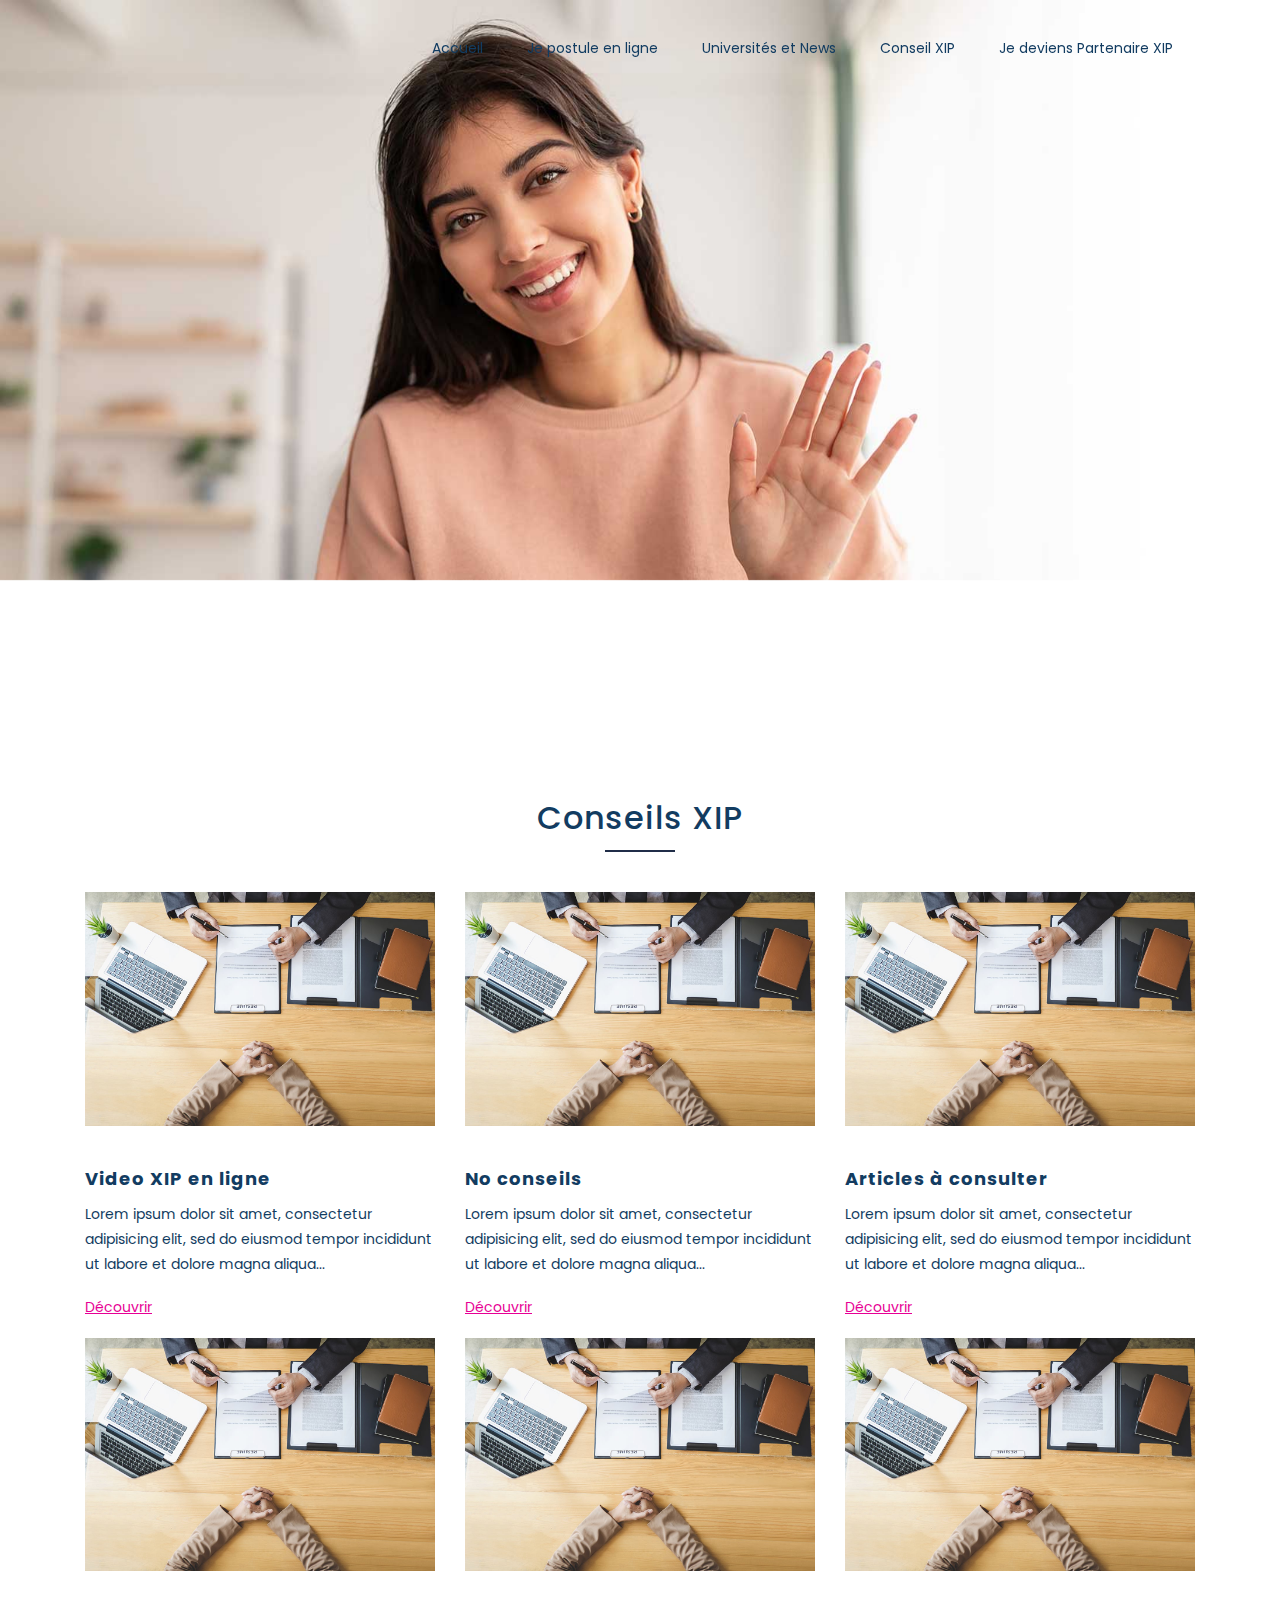
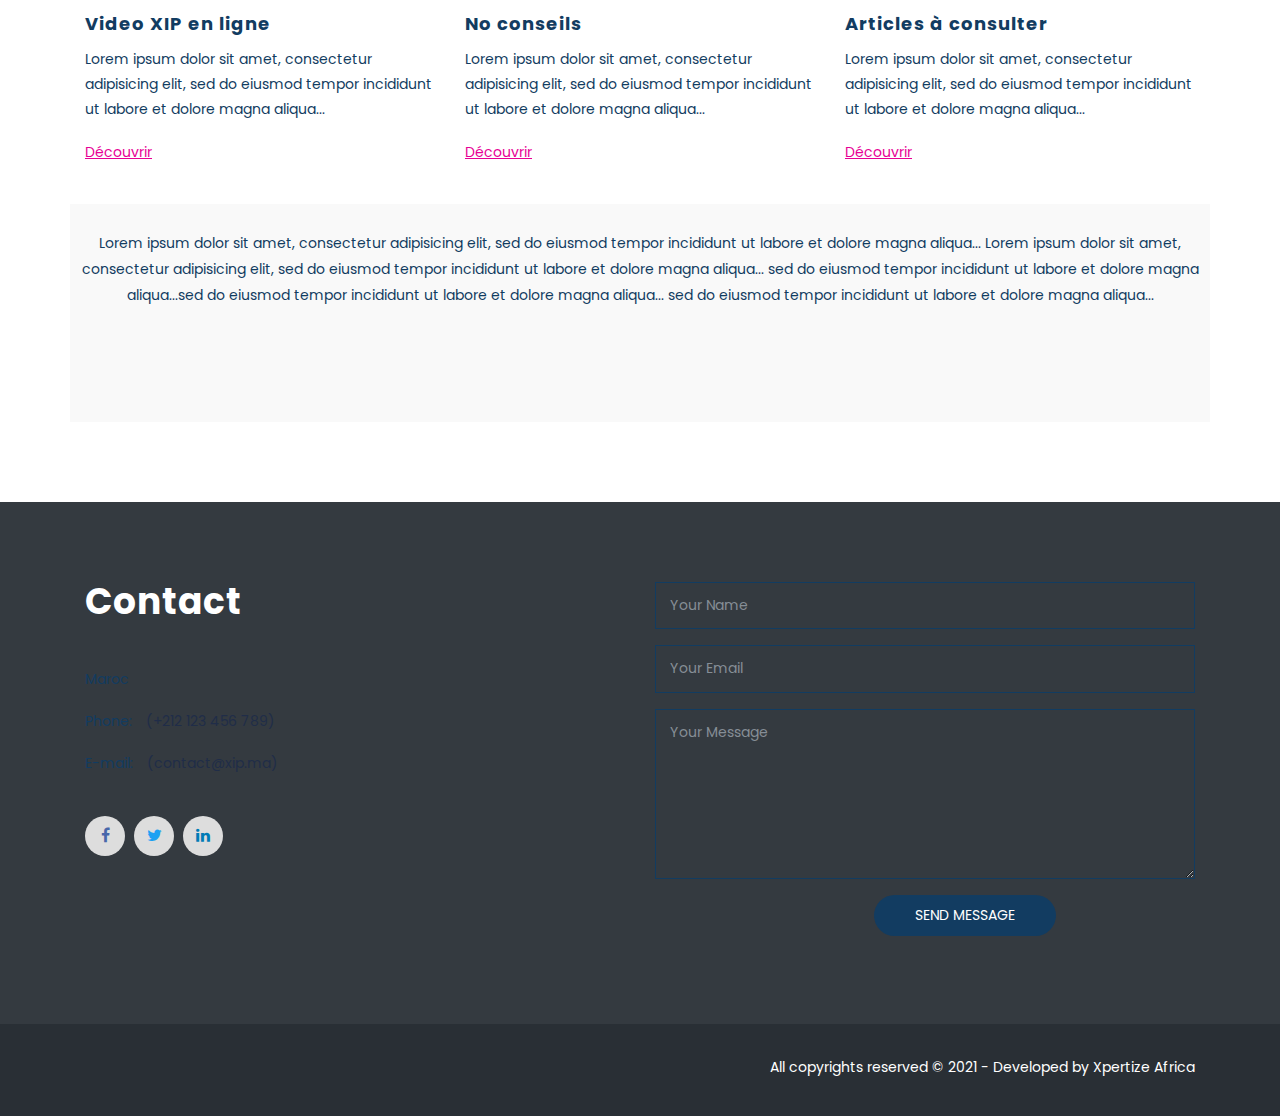
<file: conseil.html>
<!DOCTYPE html>
<html lang="en">
  <head>
    <!-- Required meta tags -->
    <meta charset="utf-8">
    <meta name="viewport" content="width=device-width, initial-scale=1, shrink-to-fit=no">
    <meta name="keywords" content="Bootstrap, Parallax, Template, Registration, Landing">
    <meta name="viewport" content="width=device-width, initial-scale=1, maximum-scale=1">
    <meta name="author" content="Grayrids">
    <title>XPI.ma</title>

    <!-- Bootstrap CSS -->
    <link rel="stylesheet" href="css/bootstrap.min.css">
    <link rel="stylesheet" href="css/font-awesome.min.css">
    <link rel="stylesheet" href="css/line-icons.css">
    <link rel="stylesheet" href="css/owl.carousel.css">
    <link rel="stylesheet" href="css/owl.theme.css">
    <link rel="stylesheet" href="css/nivo-lightbox.css">
    <link rel="stylesheet" href="css/magnific-popup.css">
    <link rel="stylesheet" href="css/slicknav.css">
    <link rel="stylesheet" href="css/animate.css">
    <link rel="stylesheet" href="css/main.css">    
    <link rel="stylesheet" href="css/responsive.css">
	



	  
	  
	  
	 <script src="https://cdn.jsdelivr.net/npm/bootstrap@5.1.0/dist/js/bootstrap.bundle.min.js"></script> 
	  
  <script src="https://ajax.googleapis.com/ajax/libs/jquery/3.5.1/jquery.min.js"></script>
  <script src="https://maxcdn.bootstrapcdn.com/bootstrap/3.4.1/js/bootstrap.min.js"></script>
	
<style>	

	.carousel-item {
  height: 100vh;
  min-height: 350px;
  background: no-repeat center center scroll;
  -webkit-background-size: cover;
  -moz-background-size: cover;
  -o-background-size: cover;
  background-size: cover;
  max-height: 768px;
  min-width: auto;
}

</style>		

  </head>
  <body>
  
  

    <!-- Header Section Start -->

  <header id="hero-area">  
      <!-- Main Carousel Section -->
      <div id="carousel-area">
	  
	  
	        <!-- Navigation Bar (Dont forget to modify the # later !!!) -->
      <nav class="navbar navbar-expand-lg fixed-top scrolling-navbar indigo">
        <div class="container">
          <!-- Brand and toggle get grouped for better mobile display -->
          <div class="navbar-header">
      <!--      <a href="index.html" class="navbar-brand"><img class="img-fulid" src="img/logo.png" alt=""></a> -->   <!-- This part is for the Logo (Add it later) -->
            <button class="navbar-toggler" type="button" data-toggle="collapse" data-target="#main-navbar" aria-controls="main-navbar" aria-expanded="false" aria-label="Toggle navigation">
              <i class="lnr lnr-menu"></i>
            </button>
          </div>
     <div class="collapse navbar-collapse" id="main-navbar">
            <ul class="navbar-nav mr-auto w-100 justify-content-end">
              <li class="nav-item">
                <a class="nav-link page-scroll" href="index.html">Accueil</a>
              </li>
              <li class="nav-item">
                <a class="nav-link page-scroll" href="jobs.html">Je postule en ligne</a>
              </li>
              <li class="nav-item">
                <a class="nav-link page-scroll" href="">Universités et News</a>
              </li>
              <li class="nav-item">
                <a class="nav-link page-scroll" href="conseil.html">Conseil XIP</a>
              </li>
              <li class="nav-item">
                <a class="nav-link page-scroll" href="entreprise.html">Je deviens Partenaire XIP</a>
              </li>
           
            </ul>
          </div>
        </div>
		
		
		

        <!-- Navigation pour le mobile (Tested only for my S51) -->
        <ul class="mobile-menu">
           <li>
              <a class="page-scroll" href="index.html">Accueil</a>
            </li>
            <li>
              <a class="page-scroll" href="jobs.html">Je postule en ligne</a>
            </li>
            <li>
              <a class="page-scroll" href="#features">Universités et News</a>
            </li>
            <li>
              <a class="page-scroll" href="conseil.html">Conseil XIP</a>
            </li>
            <li>
              <a class="page-scroll" href="entreprise.html">Je deviens Partenaire XIP</a>
            </li>
        </ul>
        <!-- Mobile Menu End -->

      </nav>	  
	  
	  
        <div id="carousel-slider" class="carousel slide carousel-fade" data-ride="carousel">
          <ol class="carousel-indicators">
            <li data-target="#carousel-slider" data-slide-to="0" class="active"></li>
            <li data-target="#carousel-slider" data-slide-to="1"></li>
            <li data-target="#carousel-slider" data-slide-to="2"></li>
          </ol>
          <div class="carousel-inner" role="listbox">
            <div class="carousel-item active">
              <img src="img/steps/slider-conseil.jpg" alt="">
              <div class="carousel-caption text-center">             
              </div>
            </div>
         
          
          </div>
        
      
        </div>
      </div>  

    </header>



    <!-- Header Section End --> 
   

    <!-- Conseils Section -->
    <section id="blog" class="section">
      <!-- Container Starts -->
      <div class="container">
        <div class="section-header">          
          <h2 class="section-title">Conseils XIP</h2>
          <hr class="lines">
        </div>
		
		
		
        <div class="row">
          <div class="col-lg-4 col-md-4 col-sm-6 col-xs-12 blog-item">
            <!-- Blog Item Starts -->
            <div class="blog-item-wrapper">
              <div class="blog-item-img">
                <a href="single-post.html">
                  <img src="img/blog/img1.jpeg" alt="">
                </a>                
              </div>
              <div class="blog-item-text"> 
                <div class="meta-tags">
              
                </div>
                <h3>
                  <a href="single-post.html">Video XIP en ligne</a>
                </h3>
                <p>
                Lorem ipsum dolor sit amet, consectetur adipisicing elit, sed do eiusmod tempor incididunt ut labore et dolore magna aliqua... 
                </p>
                <a href="single-post.html" style="text-decoration: underline;" class="btn-rm">Découvrir</a>
              </div>
            </div>
            <!-- Blog Item Wrapper Ends-->
          </div>

          <div class="col-lg-4 col-md-4 col-sm-6 col-xs-12 blog-item">
            <!-- Blog Item Starts -->
            <div class="blog-item-wrapper">
              <div class="blog-item-img">
                <a href="single-post.html">
                  <img src="img/blog/img1.jpeg" alt="">
                </a>                
              </div>
              <div class="blog-item-text"> 
                <div class="meta-tags">
                 
                </div>
                <h3>
                  <a href="single-post.html">No conseils</a>
                </h3>
                <p>
                Lorem ipsum dolor sit amet, consectetur adipisicing elit, sed do eiusmod tempor incididunt ut labore et dolore magna aliqua... 
                </p>
                <a href="single-post.html" style="text-decoration: underline;" class="btn-rm">Découvrir</a>
              </div>
            </div>
            <!-- Blog Item Wrapper Ends-->
          </div>

          <div class="col-lg-4 col-md-4 col-sm-6 col-xs-12 blog-item">
            <!-- Blog Item Starts -->
            <div class="blog-item-wrapper">
              <div class="blog-item-img">
                <a href="single-post.html">
                  <img src="img/blog/img1.jpeg" alt="">
                </a>                
              </div>
              <div class="blog-item-text"> 
                <div class="meta-tags">
                  
                </div> 
                <h3>
                  <a href="single-post.html">Articles à consulter</a>
                </h3>
                <p>
                 Lorem ipsum dolor sit amet, consectetur adipisicing elit, sed do eiusmod tempor incididunt ut labore et dolore magna aliqua... 
                </p>
                <a href="single-post.html" style="text-decoration: underline;" class="btn-rm">Découvrir</a>
              </div>
            </div>
            <!-- Blog Item Wrapper Ends-->
          </div>
        </div>
		
		   <div class="row">
          <div class="col-lg-4 col-md-4 col-sm-6 col-xs-12 blog-item">
            <!-- Blog Item Starts -->
            <div class="blog-item-wrapper">
              <div class="blog-item-img">
                <a href="single-post.html">
                  <img src="img/blog/img1.jpeg" alt="">
                </a>                
              </div>
              <div class="blog-item-text"> 
                <div class="meta-tags">
              
                </div>
                <h3>
                  <a href="single-post.html">Video XIP en ligne</a>
                </h3>
                <p>
                Lorem ipsum dolor sit amet, consectetur adipisicing elit, sed do eiusmod tempor incididunt ut labore et dolore magna aliqua... 
                </p>
                <a href="single-post.html" style="text-decoration: underline;" class="btn-rm">Découvrir</a>
              </div>
            </div>
            <!-- Blog Item Wrapper Ends-->
          </div>

          <div class="col-lg-4 col-md-4 col-sm-6 col-xs-12 blog-item">
            <!-- Blog Item Starts -->
            <div class="blog-item-wrapper">
              <div class="blog-item-img">
                <a href="single-post.html">
                  <img src="img/blog/img1.jpeg" alt="">
                </a>                
              </div>
              <div class="blog-item-text"> 
                <div class="meta-tags">
                 
                </div>
                <h3>
                  <a href="single-post.html">No conseils</a>
                </h3>
                <p>
                Lorem ipsum dolor sit amet, consectetur adipisicing elit, sed do eiusmod tempor incididunt ut labore et dolore magna aliqua... 
                </p>
                <a href="single-post.html" style="text-decoration: underline;" class="btn-rm">Découvrir</a>
              </div>
            </div>
            <!-- Blog Item Wrapper Ends-->
          </div>

          <div class="col-lg-4 col-md-4 col-sm-6 col-xs-12 blog-item">
            <!-- Blog Item Starts -->
            <div class="blog-item-wrapper">
              <div class="blog-item-img">
                <a href="single-post.html">
                  <img src="img/blog/img1.jpeg" alt="">
                </a>                
              </div>
              <div class="blog-item-text"> 
                <div class="meta-tags">
                  
                </div> 
                <h3>
                  <a href="single-post.html">Articles à consulter</a>
                </h3>
                <p>
                 Lorem ipsum dolor sit amet, consectetur adipisicing elit, sed do eiusmod tempor incididunt ut labore et dolore magna aliqua... 
                </p>
                <a href="single-post.html" style="text-decoration: underline;" class="btn-rm">Découvrir</a>
              </div>
            </div>
            <!-- Blog Item Wrapper Ends-->
          </div>
        </div>
		
		<br>
		
		<div style="background-color: #f9f9f9;" class="row">
	
		
		<p style="text-align: center;" class="img-responsive center-block d-block mx-auto"><br>Lorem ipsum dolor sit amet, consectetur adipisicing elit, sed do eiusmod tempor incididunt ut labore et dolore magna aliqua... Lorem ipsum dolor sit amet, consectetur adipisicing elit,
		sed do eiusmod tempor incididunt ut labore et dolore magna aliqua... sed do eiusmod tempor incididunt ut labore et dolore magna aliqua...sed do eiusmod tempor incididunt ut labore et dolore magna aliqua...
		sed do eiusmod tempor incididunt ut labore et dolore magna aliqua... </p> <br>
		
		 </div>
		 
		 <div style="justify-content: center;background-color: #f9f9f9;" class="row">
		
		   <a style="background-color: #e70095 !important;" href="#" class="btn btn-lg btn-border1 wow fadeInRight" data-wow-delay="1.2s">Rejoignez-nous</a><br>
		   <br>

		 </div>	
		 
		 <div style="justify-content: center;background-color: #f9f9f9;" class="row">
		
		 <br>

		 </div>	
	
			
      </div>
    </section>
	
    <!-- Conseil Section End -->

    <!-- Contact Section Start -->
    <section id="contact" class="section" data-stellar-background-ratio="-0.2">      
      <div class="contact-form">
        <div class="container">
          <div class="row">     
            <div class="col-lg-6 col-sm-6 col-xs-12">
              <div class="contact-us">
                <h3>Contact</h3>
                <div class="contact-address">
                  <p>Maroc </p>
                  <p class="phone">Phone: <span>(+212 123 456 789)</span></p>
                  <p class="email">E-mail: <span>(contact@xip.ma)</span></p>
                </div>
                <div class="social-icons">
                  <ul>
                    <li class="facebook"><a href="#"><i class="fa fa-facebook"></i></a></li>
                    <li class="twitter"><a href="#"><i class="fa fa-twitter"></i></a></li>
                    <li class="linkedin"><a href="#"><i class="fa fa-linkedin"></i></a></li>
               
                  </ul>
                </div>
              </div>
            </div>     
            <div class="col-lg-6 col-sm-6 col-xs-12">
              <div class="contact-block">
                <form id="contactForm">
                  <div class="row">
                    <div class="col-md-12">
                      <div class="form-group">
                        <input type="text" class="form-control" id="name" name="name" placeholder="Your Name" required data-error="Please enter your name">
                        <div class="help-block with-errors"></div>
                      </div>                                 
                    </div>
                    <div class="col-md-12">
                      <div class="form-group">
                        <input type="text" placeholder="Your Email" id="email" class="form-control" name="name" required data-error="Please enter your email">
                        <div class="help-block with-errors"></div>
                      </div> 
                    </div>
                    <div class="col-md-12">
                      <div class="form-group"> 
                        <textarea class="form-control" id="message" placeholder="Your Message" rows="8" data-error="Write your message" required></textarea>
                        <div class="help-block with-errors"></div>
                      </div>
                      <div class="submit-button text-center">
                        <button class="btn btn-common" id="submit" type="submit">Send Message</button>
                        <div id="msgSubmit" class="h3 text-center hidden"></div> 
                        <div class="clearfix"></div> 
                      </div>
                    </div>
                  </div>            
                </form>
              </div>
            </div>
          </div>
        </div>
      </div>           
    </section>
    <!-- Contact Section End -->

    <!-- Footer Section Start -->
    <footer>          
      <div class="container">
        <div class="row">
          <!-- Footer Links -->
          <div class="col-lg-6 col-sm-6 col-xs-12">
  
          </div>
          <div class="col-lg-6 col-sm-6 col-xs-12">
            <div class="copyright">
              <p>All copyrights reserved &copy; 2021 - Developed by <a rel="nofollow" href="https://xpertize.africa">Xpertize Africa</a></p>
            </div>
          </div>  
        </div>
      </div>
    </footer>
    <!-- Footer Section End --> 

    <!-- Go To Top Link -->
    <a href="#" class="back-to-top">
      <i class="lnr lnr-arrow-up"></i>
    </a>
    
    <div id="loader">
      <div class="spinner">
        <div class="double-bounce1"></div>
        <div class="double-bounce2"></div>
      </div>
    </div>     

    <!-- jQuery first, then Tether, then Bootstrap JS. -->
    <script src="js/jquery-min.js"></script>
    <script src="js/popper.min.js"></script>
    <script src="js/bootstrap.min.js"></script>
    <script src="js/jquery.mixitup.js"></script>
    <script src="js/nivo-lightbox.js"></script>
    <script src="js/owl.carousel.js"></script>    
    <script src="js/jquery.stellar.min.js"></script>    
    <script src="js/jquery.nav.js"></script>    
    <script src="js/scrolling-nav.js"></script>    
    <script src="js/jquery.easing.min.js"></script>    
    <script src="js/smoothscroll.js"></script>    
    <script src="js/jquery.slicknav.js"></script>     
    <script src="js/wow.js"></script>   
    <script src="js/jquery.vide.js"></script>
    <script src="js/jquery.counterup.min.js"></script>    
    <script src="js/jquery.magnific-popup.min.js"></script>    
    <script src="js/waypoints.min.js"></script>    
    <script src="js/form-validator.min.js"></script>
    <script src="js/contact-form-script.js"></script>   
    <script src="js/main.js"></script>

  </body>
</html>
</file>
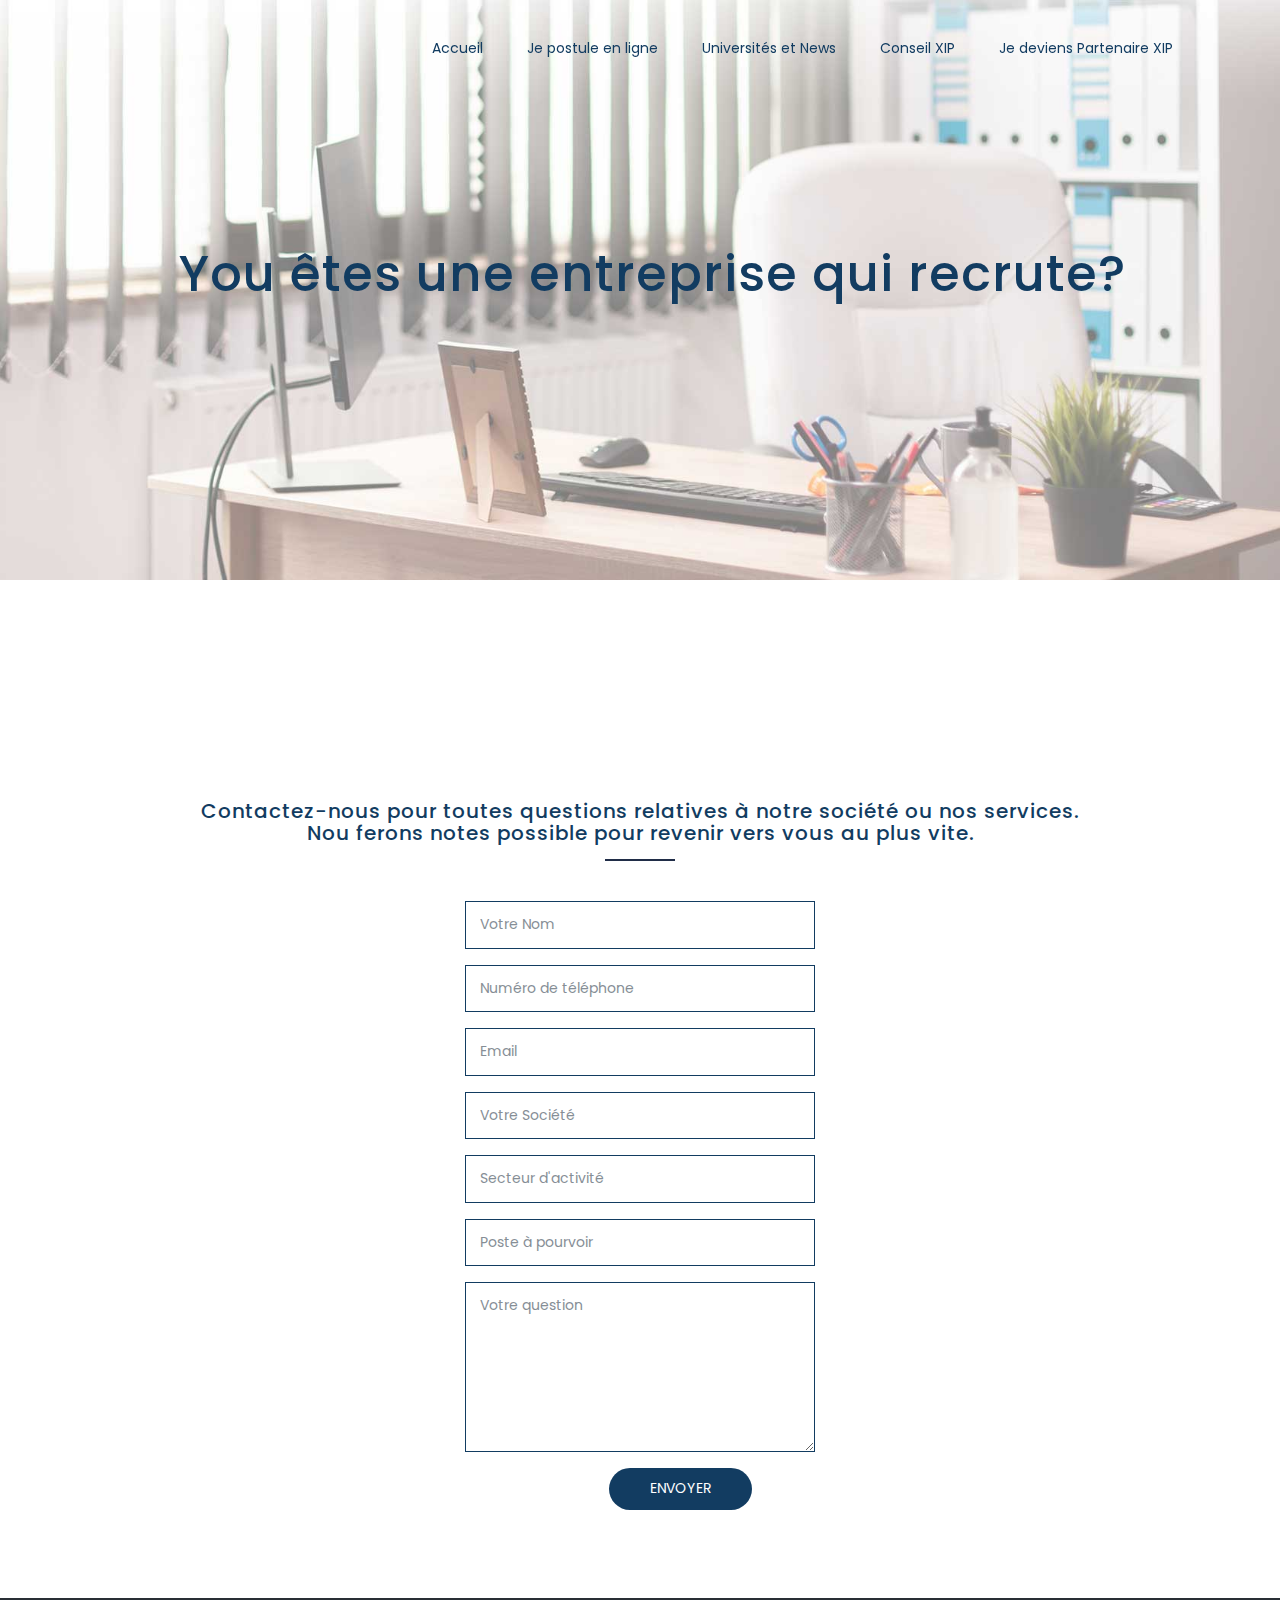
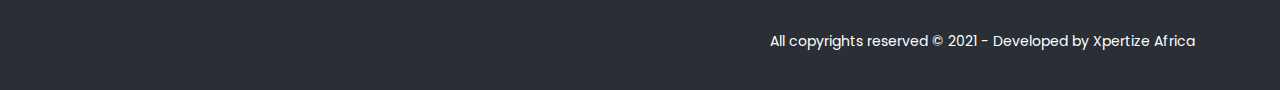
<file: entreprise.html>
<!DOCTYPE html>
<html lang="en">
  <head>
    <!-- Required meta tags -->
    <meta charset="utf-8">
    <meta name="viewport" content="width=device-width, initial-scale=1, shrink-to-fit=no">
    <meta name="keywords" content="Bootstrap, Parallax, Template, Registration, Landing">
    <meta name="viewport" content="width=device-width, initial-scale=1, maximum-scale=1">
    <meta name="author" content="Grayrids">
    <title>XPI.ma</title>

    <!-- Bootstrap CSS -->
    <link rel="stylesheet" href="css/bootstrap.min.css">
    <link rel="stylesheet" href="css/font-awesome.min.css">
    <link rel="stylesheet" href="css/line-icons.css">
    <link rel="stylesheet" href="css/owl.carousel.css">
    <link rel="stylesheet" href="css/owl.theme.css">
    <link rel="stylesheet" href="css/nivo-lightbox.css">
    <link rel="stylesheet" href="css/magnific-popup.css">
    <link rel="stylesheet" href="css/slicknav.css">
    <link rel="stylesheet" href="css/animate.css">
    <link rel="stylesheet" href="css/main.css">    
    <link rel="stylesheet" href="css/responsive.css">
	



	  
	  
	  
	 <script src="https://cdn.jsdelivr.net/npm/bootstrap@5.1.0/dist/js/bootstrap.bundle.min.js"></script> 
	  
  <script src="https://ajax.googleapis.com/ajax/libs/jquery/3.5.1/jquery.min.js"></script>
  <script src="https://maxcdn.bootstrapcdn.com/bootstrap/3.4.1/js/bootstrap.min.js"></script>
	
<style>	

	.carousel-item {
  height: 100vh;
  min-height: 350px;
  background: no-repeat center center scroll;
  -webkit-background-size: cover;
  -moz-background-size: cover;
  -o-background-size: cover;
  background-size: cover;
  max-height: 768px;
  min-width: auto;
}

</style>		

  </head>
  <body>
  
  

    <!-- Header Section Start -->

  <header id="hero-area">  
      <!-- Main Carousel Section -->
      <div id="carousel-area">
	  
	  
	        <!-- Navigation Bar (Dont forget to modify the # later !!!) -->
      <nav class="navbar navbar-expand-lg fixed-top scrolling-navbar indigo">
        <div class="container">
          <!-- Brand and toggle get grouped for better mobile display -->
          <div class="navbar-header">
      <!--      <a href="index.html" class="navbar-brand"><img class="img-fulid" src="img/logo.png" alt=""></a> -->   <!-- This part is for the Logo (Add it later) -->
            <button class="navbar-toggler" type="button" data-toggle="collapse" data-target="#main-navbar" aria-controls="main-navbar" aria-expanded="false" aria-label="Toggle navigation">
              <i class="lnr lnr-menu"></i>
            </button>
          </div>
      <div class="collapse navbar-collapse" id="main-navbar">
            <ul class="navbar-nav mr-auto w-100 justify-content-end">
              <li class="nav-item">
                <a class="nav-link page-scroll" href="#hero-area">Accueil</a>
              </li>
              <li class="nav-item">
                <a class="nav-link page-scroll" href="jobs.html">Je postule en ligne</a>
              </li>
              <li class="nav-item">
                <a class="nav-link page-scroll" href="">Universités et News</a>
              </li>
              <li class="nav-item">
                <a class="nav-link page-scroll" href="conseil.html">Conseil XIP</a>
              </li>
              <li class="nav-item">
                <a class="nav-link page-scroll" href="entreprise.html">Je deviens Partenaire XIP</a>
              </li>
           
            </ul>
          </div>
        </div>
		
		
		

        <!-- Navigation pour le mobile (Tested only for my S51) -->
        <ul class="mobile-menu">
           <li>
              <a class="page-scroll" href="#hero-area">Accueil</a>
            </li>
            <li>
              <a class="page-scroll" href="#services">Je postule en ligne</a>
            </li>
            <li>
              <a class="page-scroll" href="#features">Universités et News</a>
            </li>
            <li>
              <a class="page-scroll" href="#portfolios">Conseil XIP</a>
            </li>
            <li>
              <a class="page-scroll" href="#pricing">Je deviens Partenaire XIP</a>
            </li>
        </ul>
        <!-- Mobile Menu End -->

      </nav>	  
	  
	  
        <div id="carousel-slider" class="carousel slide carousel-fade" data-ride="carousel">
          <ol class="carousel-indicators">
            <li data-target="#carousel-slider" data-slide-to="0" class="active"></li>
            <li data-target="#carousel-slider" data-slide-to="1"></li>
            <li data-target="#carousel-slider" data-slide-to="2"></li>
          </ol>
          <div class="carousel-inner" role="listbox">
            <div class="carousel-item active">
              <img src="img/steps/Slider-entreprise.jpg" alt="">
              <div class="carousel-caption text-center">   
<h2 class="wow fadeInRight" data-wow-delay="0.6s">You êtes une entreprise qui recrute?</h2> 			  
              </div>
            </div>
         
          
          </div>
        
      
        </div>
      </div>  

    </header>

    <!-- Header Section End --> 
  
    <!-- Conseil Section End -->

    <!-- Contact Section Start -->
    <section id="contact" class="section" style="background: #fff !important;" data-stellar-background-ratio="-0.2">   


 <div class="section-header">          
          <h2 style="font-size: 20px !important;" class="section-title">Contactez-nous pour toutes questions relatives à notre société ou nos services. <br>Nou ferons notes possible pour revenir vers vous au plus vite.</h2>
          <hr class="lines">
        </div>
	
      <div class="contact-form">
        <div class="container">
          <div class="row">     
            <div class="col-lg-4 col-sm-4 col-xs-12">
            </div>     
            <div class="col-lg-4 col-sm-4 col-xs-12">
              <div class="contact-block">
                <form id="contactForm">
                  <div class="row">
                    <div class="col-md-12">
                      <div class="form-group">
                        <input type="text" class="form-control" id="name" name="name" placeholder="Votre Nom" required data-error="Please enter your name">
                        <div class="help-block with-errors"></div>
                      </div>                                 
                    </div>
					
					 <div class="col-md-12">
                      <div class="form-group">
                        <input type="text" class="form-control" id="name" name="name" placeholder="Numéro de téléphone" required data-error="Please enter your name">
                        <div class="help-block with-errors"></div>
                      </div>                                 
                    </div>
					
					 <div class="col-md-12">
                      <div class="form-group">
                        <input type="text" class="form-control" id="name" name="name" placeholder="Email" required data-error="Please enter your name">
                        <div class="help-block with-errors"></div>
                      </div>                                 
                    </div>
					
					 <div class="col-md-12">
                      <div class="form-group">
                        <input type="text" class="form-control" id="name" name="name" placeholder="Votre Société" required data-error="Please enter your name">
                        <div class="help-block with-errors"></div>
                      </div>                                 
                    </div>
					
					 <div class="col-md-12">
                      <div class="form-group">
                        <input type="text" class="form-control" id="name" name="name" placeholder="Secteur d'activité" required data-error="Please enter your name">
                        <div class="help-block with-errors"></div>
                      </div>                                 
                    </div>
					
					
                    <div class="col-md-12">
                      <div class="form-group">
                        <input type="text" placeholder="Poste à pourvoir" id="email" class="form-control" name="name" required data-error="Please enter your email">
                        <div class="help-block with-errors"></div>
                      </div> 
                    </div>
                    <div class="col-md-12">
                      <div class="form-group"> 
                        <textarea class="form-control" id="message" placeholder="Votre question" rows="8" data-error="Write your message" required></textarea>
                        <div class="help-block with-errors"></div>
                      </div>
                      <div class="submit-button text-center">
                        <button class="btn btn-common" id="submit" type="submit">Envoyer</button>
                        <div id="msgSubmit" class="h3 text-center hidden"></div> 
                        <div class="clearfix"></div> 
                      </div>
                    </div>
                  </div>            
                </form>
              </div>
            </div>
			 <div class="col-lg-4 col-sm-4 col-xs-12">
            </div>     
          </div>
        </div>
      </div>           
    </section>
    <!-- Contact Section End -->

    <!-- Footer Section Start -->
    <footer>          
      <div class="container">
        <div class="row">
          <!-- Footer Links -->
          <div class="col-lg-6 col-sm-6 col-xs-12">
  
          </div>
          <div class="col-lg-6 col-sm-6 col-xs-12">
            <div class="copyright">
              <p>All copyrights reserved &copy; 2021 - Developed by <a rel="nofollow" href="https://xpertize.africa">Xpertize Africa</a></p>
            </div>
          </div>  
        </div>
      </div>
    </footer>
    <!-- Footer Section End --> 

    <!-- Go To Top Link -->
    <a href="#" class="back-to-top">
      <i class="lnr lnr-arrow-up"></i>
    </a>
    
    <div id="loader">
      <div class="spinner">
        <div class="double-bounce1"></div>
        <div class="double-bounce2"></div>
      </div>
    </div>     

    <!-- jQuery first, then Tether, then Bootstrap JS. -->
    <script src="js/jquery-min.js"></script>
    <script src="js/popper.min.js"></script>
    <script src="js/bootstrap.min.js"></script>
    <script src="js/jquery.mixitup.js"></script>
    <script src="js/nivo-lightbox.js"></script>
    <script src="js/owl.carousel.js"></script>    
    <script src="js/jquery.stellar.min.js"></script>    
    <script src="js/jquery.nav.js"></script>    
    <script src="js/scrolling-nav.js"></script>    
    <script src="js/jquery.easing.min.js"></script>    
    <script src="js/smoothscroll.js"></script>    
    <script src="js/jquery.slicknav.js"></script>     
    <script src="js/wow.js"></script>   
    <script src="js/jquery.vide.js"></script>
    <script src="js/jquery.counterup.min.js"></script>    
    <script src="js/jquery.magnific-popup.min.js"></script>    
    <script src="js/waypoints.min.js"></script>    
    <script src="js/form-validator.min.js"></script>
    <script src="js/contact-form-script.js"></script>   
    <script src="js/main.js"></script>

  </body>
</html>
</file>
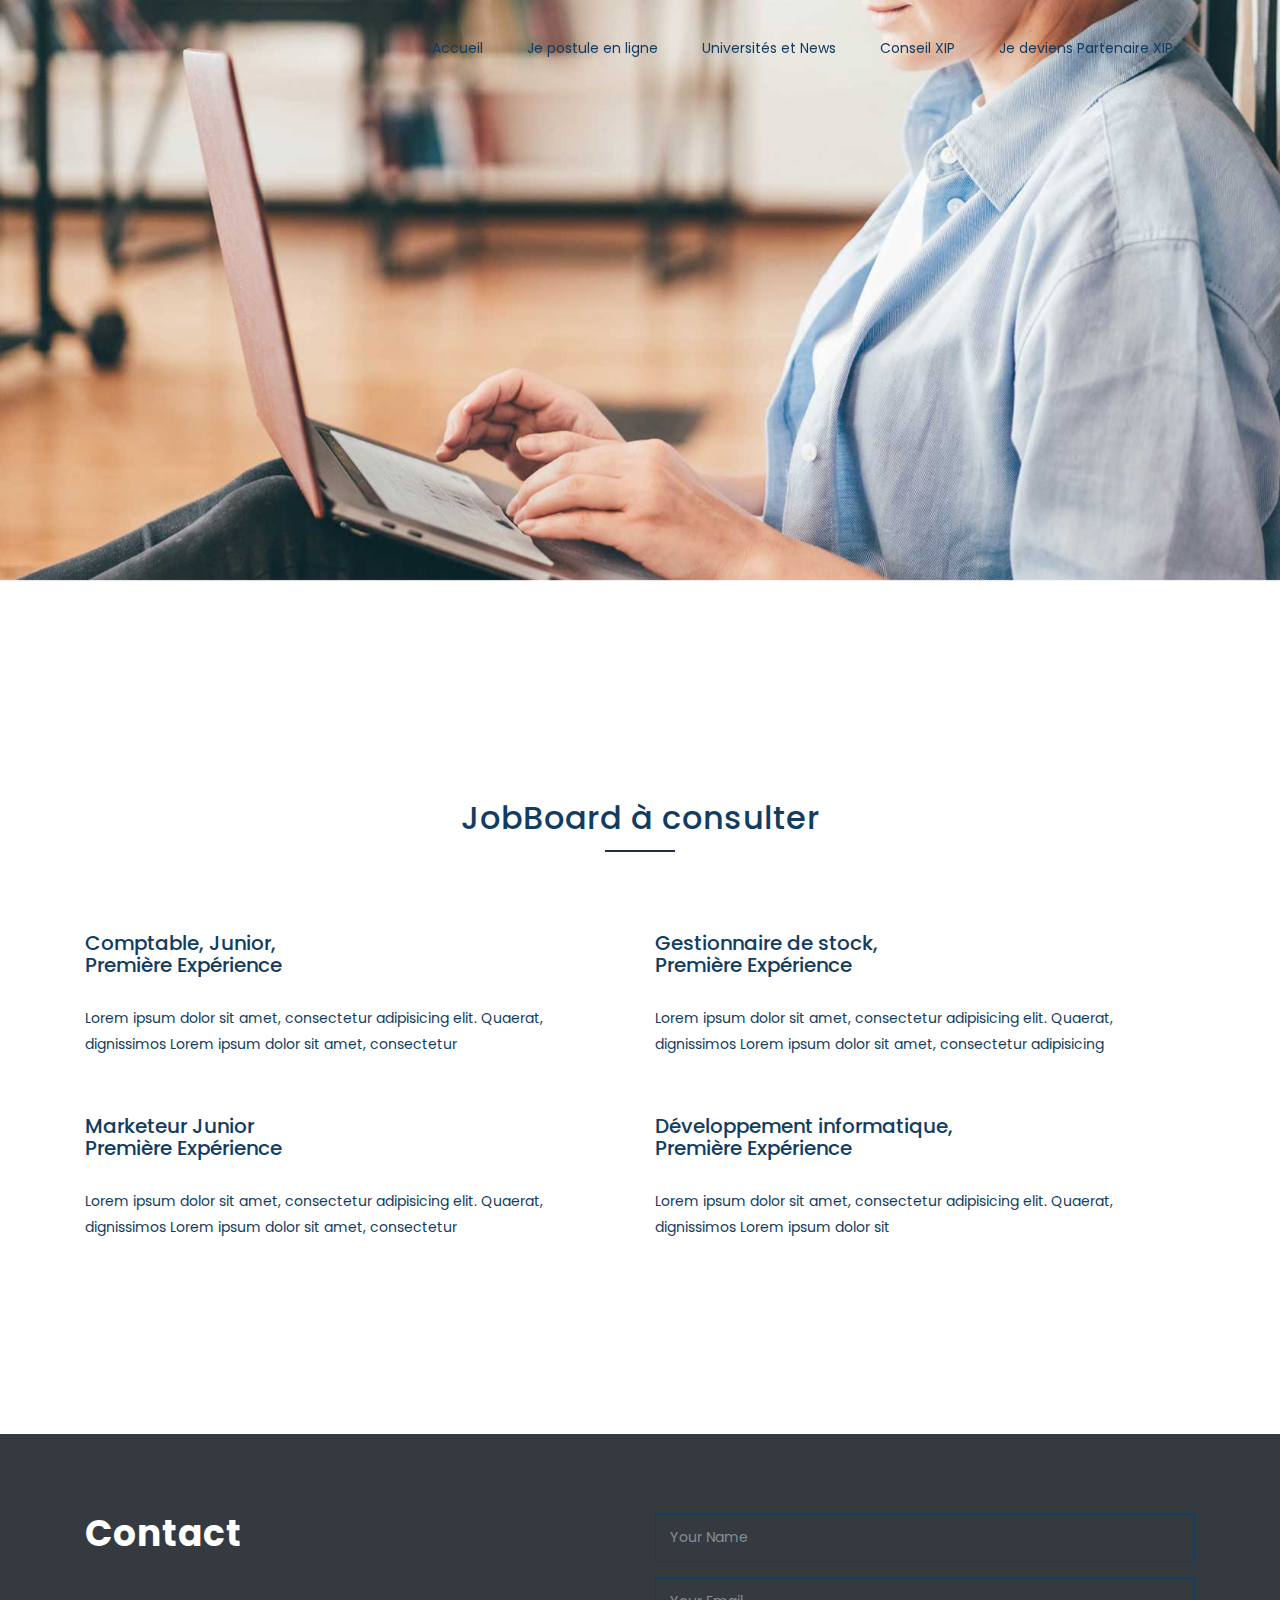
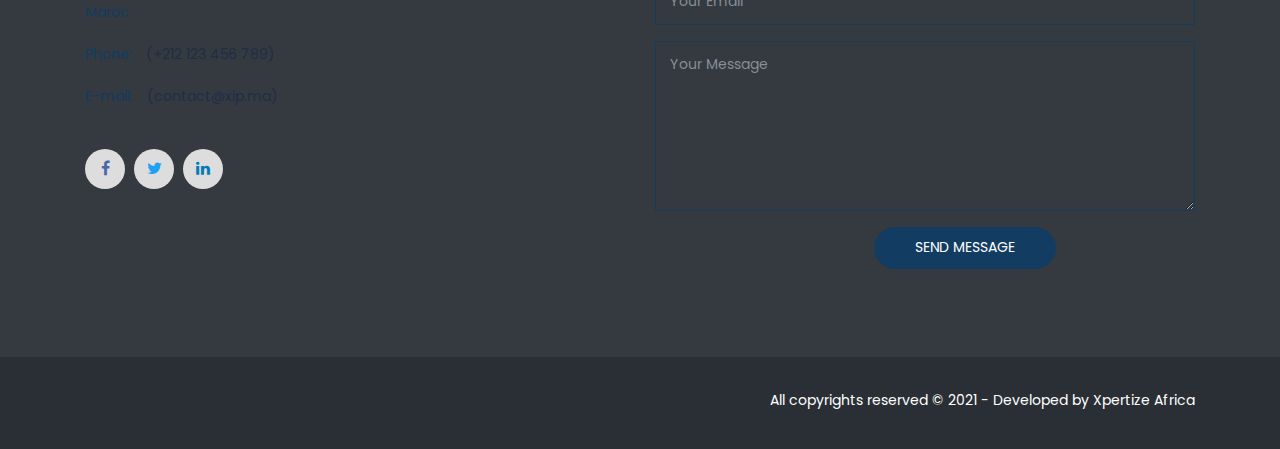
<file: jobs.html>
<!DOCTYPE html>
<html lang="en">
  <head>
    <!-- Required meta tags -->
    <meta charset="utf-8">
    <meta name="viewport" content="width=device-width, initial-scale=1, shrink-to-fit=no">
    <meta name="keywords" content="Bootstrap, Parallax, Template, Registration, Landing">
    <meta name="viewport" content="width=device-width, initial-scale=1, maximum-scale=1">
    <meta name="author" content="Grayrids">
    <title>XPI.ma</title>

    <!-- Bootstrap CSS -->
    <link rel="stylesheet" href="css/bootstrap.min.css">
    <link rel="stylesheet" href="css/font-awesome.min.css">
    <link rel="stylesheet" href="css/line-icons.css">
    <link rel="stylesheet" href="css/owl.carousel.css">
    <link rel="stylesheet" href="css/owl.theme.css">
    <link rel="stylesheet" href="css/nivo-lightbox.css">
    <link rel="stylesheet" href="css/magnific-popup.css">
    <link rel="stylesheet" href="css/slicknav.css">
    <link rel="stylesheet" href="css/animate.css">
    <link rel="stylesheet" href="css/main.css">    
    <link rel="stylesheet" href="css/responsive.css">
	



	  
	  
	  
	 <script src="https://cdn.jsdelivr.net/npm/bootstrap@5.1.0/dist/js/bootstrap.bundle.min.js"></script> 
	  
  <script src="https://ajax.googleapis.com/ajax/libs/jquery/3.5.1/jquery.min.js"></script>
  <script src="https://maxcdn.bootstrapcdn.com/bootstrap/3.4.1/js/bootstrap.min.js"></script>
	
<style>	

	.carousel-item {
  height: 100vh;
  min-height: 350px;
  background: no-repeat center center scroll;
  -webkit-background-size: cover;
  -moz-background-size: cover;
  -o-background-size: cover;
  background-size: cover;
  max-height: 768px;
  min-width: auto;
}

</style>		

  </head>
  <body>
  
  

    <!-- Header Section Start -->

  <header id="hero-area">  
      <!-- Main Carousel Section -->
      <div id="carousel-area">
	  
	  
	        <!-- Navigation Bar (Dont forget to modify the # later !!!) -->
      <nav class="navbar navbar-expand-lg fixed-top scrolling-navbar indigo">
        <div class="container">
          <!-- Brand and toggle get grouped for better mobile display -->
          <div class="navbar-header">
      <!--      <a href="index.html" class="navbar-brand"><img class="img-fulid" src="img/logo.png" alt=""></a> -->   <!-- This part is for the Logo (Add it later) -->
            <button class="navbar-toggler" type="button" data-toggle="collapse" data-target="#main-navbar" aria-controls="main-navbar" aria-expanded="false" aria-label="Toggle navigation">
              <i class="lnr lnr-menu"></i>
            </button>
          </div>
        <div class="collapse navbar-collapse" id="main-navbar">
            <ul class="navbar-nav mr-auto w-100 justify-content-end">
              <li class="nav-item">
                <a class="nav-link page-scroll" href="index.html">Accueil</a>
              </li>
              <li class="nav-item">
                <a class="nav-link page-scroll" href="jobs.html">Je postule en ligne</a>
              </li>
              <li class="nav-item">
                <a class="nav-link page-scroll" href="">Universités et News</a>
              </li>
              <li class="nav-item">
                <a class="nav-link page-scroll" href="conseil.html">Conseil XIP</a>
              </li>
              <li class="nav-item">
                <a class="nav-link page-scroll" href="entreprise.html">Je deviens Partenaire XIP</a>
              </li>
           
            </ul>
          </div>
        </div>
		
		
		

        <!-- Navigation pour le mobile (Tested only for my S51) -->
         <ul class="mobile-menu">
           <li>
              <a class="page-scroll" href="index.html">Accueil</a>
            </li>
            <li>
              <a class="page-scroll" href="jobs.html">Je postule en ligne</a>
            </li>
            <li>
              <a class="page-scroll" href="#features">Universités et News</a>
            </li>
            <li>
              <a class="page-scroll" href="conseil.html">Conseil XIP</a>
            </li>
            <li>
              <a class="page-scroll" href="entreprise.html">Je deviens Partenaire XIP</a>
            </li>
        </ul>
        <!-- Mobile Menu End -->

      </nav>	  
	  
	  
        <div id="carousel-slider" class="carousel slide carousel-fade" data-ride="carousel">
          <ol class="carousel-indicators">
            <li data-target="#carousel-slider" data-slide-to="0" class="active"></li>
            <li data-target="#carousel-slider" data-slide-to="1"></li>
            <li data-target="#carousel-slider" data-slide-to="2"></li>
          </ol>
          <div class="carousel-inner" role="listbox">
            <div class="carousel-item active">
              <img src="img/slider/layer22.jpg" alt="">
              <div class="carousel-caption text-center">             
              </div>
            </div>
         
          
          </div>
        
      
        </div>
      </div>  

    </header>



    <!-- Header Section End --> 
   

    <!-- Jobs Section -->
	
	
    <section id="services" class="section">
      <div class="container">
	  
	  
	  
 <!--       <div class="section-header">          
          <h2 class="section-title wow fadeIn" data-wow-duration="1000ms" data-wow-delay="0.3s">The project</h2>
          <hr class="lines wow zoomIn" data-wow-delay="0.3s">
          <p class="section-subtitle wow fadeIn" data-wow-duration="1000ms" data-wow-delay="0.3s">Lorem ipsum dolor sit amet, consectetur adipisicing elit. Quaerat, dignissimos! <br> Lorem ipsum dolor sit amet, consectetur.</p>
        </div> -->
		
	<div class="section-header">    	
		
		<div class="container">
  <div class="row">
    <div class="col">
      <!--     <h2 class="section-subtitle wow fadeIn" data-wow-duration="1000ms" data-wow-delay="0.3s">Comment ça marche?</h2>
		    <hr class="lines wow zoomIn" data-wow-delay="0.3s"> -->
			
			<div class="section-header">          
          <h2 class="section-title wow fadeIn"  >JobBoard à consulter</h2>
          <hr class="lines">
        </div>
			
    </div>
  </div>
  
  
  
  
</div>
	
</div>	
			
		
        <div class="row"> <!-- Writing Row -->
		  
		  
          <div class="col-md-6 col-sm-6">
		  
		  
		  <h5 style="color: #123c61 !important;">Comptable, Junior,<br>Première Expérience</h5>
		  <br>
		  <p>Lorem ipsum dolor sit amet, consectetur adipisicing elit. Quaerat, dignissimos Lorem ipsum dolor sit amet, 
		  consectetur </p>
		 
            
          </div>
		  
		  
		  
          <div class="col-md-6 col-sm-6">
		  
		
		  <h5 style="color: #123c61 !important;">Gestionnaire de stock,<br>Première Expérience</h5>
		  <br>
		  <p>Lorem ipsum dolor sit amet, consectetur adipisicing elit. Quaerat, dignissimos Lorem ipsum dolor sit amet, 
		  consectetur adipisicing </p>
		  
          </div>
		  
		  </div>
		  
		  <br>
		  <br>
		  
		 	 
        <div class="row">
 
 
 
      <div class="col-md-6 col-sm-6">
		  
		  		
		  <h5 style="color: #123c61 !important;">Marketeur Junior<br>Première Expérience</h5>
		  <br>
		  <p>Lorem ipsum dolor sit amet, consectetur adipisicing elit. Quaerat, dignissimos Lorem ipsum dolor sit amet, 
		  consectetur </p>
            
          </div>
		  
		  
		  
          <div class="col-md-6 col-sm-6">
		  
		  
		  <h5 style="color: #123c61 !important;">Développement informatique,<br>Première Expérience</h5>
		  <br>
		  <p>Lorem ipsum dolor sit amet, consectetur adipisicing elit. Quaerat, dignissimos Lorem ipsum dolor sit </p>
		  
		  
          
          </div>	

 </div>
 
 <br>
 <br>
 

  <div style="justify-content: center;" class="row">
		
		   <a style="background-color: #e70095 !important;" href="#" class="btn btn-lg btn-border1 wow fadeInRight" data-wow-delay="1.2s">Postuler</a><br>
		   <br>

		 </div>	
 
 
        </div>	
		
      </div>
	  
	  
    </section>
  
	
	
    <!-- Jobs Section End -->

    <!-- Contact Section Start -->
    <section id="contact" class="section" data-stellar-background-ratio="-0.2">      
      <div class="contact-form">
        <div class="container">
          <div class="row">     
            <div class="col-lg-6 col-sm-6 col-xs-12">
              <div class="contact-us">
                <h3>Contact</h3>
                <div class="contact-address">
                  <p>Maroc </p>
                  <p class="phone">Phone: <span>(+212 123 456 789)</span></p>
                  <p class="email">E-mail: <span>(contact@xip.ma)</span></p>
                </div>
                <div class="social-icons">
                  <ul>
                    <li class="facebook"><a href="#"><i class="fa fa-facebook"></i></a></li>
                    <li class="twitter"><a href="#"><i class="fa fa-twitter"></i></a></li>
                    <li class="linkedin"><a href="#"><i class="fa fa-linkedin"></i></a></li>
               
                  </ul>
                </div>
              </div>
            </div>     
            <div class="col-lg-6 col-sm-6 col-xs-12">
              <div class="contact-block">
                <form id="contactForm">
                  <div class="row">
                    <div class="col-md-12">
                      <div class="form-group">
                        <input type="text" class="form-control" id="name" name="name" placeholder="Your Name" required data-error="Please enter your name">
                        <div class="help-block with-errors"></div>
                      </div>                                 
                    </div>
                    <div class="col-md-12">
                      <div class="form-group">
                        <input type="text" placeholder="Your Email" id="email" class="form-control" name="name" required data-error="Please enter your email">
                        <div class="help-block with-errors"></div>
                      </div> 
                    </div>
                    <div class="col-md-12">
                      <div class="form-group"> 
                        <textarea class="form-control" id="message" placeholder="Your Message" rows="8" data-error="Write your message" required></textarea>
                        <div class="help-block with-errors"></div>
                      </div>
                      <div class="submit-button text-center">
                        <button class="btn btn-common" id="submit" type="submit">Send Message</button>
                        <div id="msgSubmit" class="h3 text-center hidden"></div> 
                        <div class="clearfix"></div> 
                      </div>
                    </div>
                  </div>            
                </form>
              </div>
            </div>
          </div>
        </div>
      </div>           
    </section>
    <!-- Contact Section End -->

    <!-- Footer Section Start -->
    <footer>          
      <div class="container">
        <div class="row">
          <!-- Footer Links -->
          <div class="col-lg-6 col-sm-6 col-xs-12">
  
          </div>
          <div class="col-lg-6 col-sm-6 col-xs-12">
            <div class="copyright">
              <p>All copyrights reserved &copy; 2021 - Developed by <a rel="nofollow" href="https://xpertize.africa">Xpertize Africa</a></p>
            </div>
          </div>  
        </div>
      </div>
    </footer>
    <!-- Footer Section End --> 

    <!-- Go To Top Link -->
    <a href="#" class="back-to-top">
      <i class="lnr lnr-arrow-up"></i>
    </a>
    
    <div id="loader">
      <div class="spinner">
        <div class="double-bounce1"></div>
        <div class="double-bounce2"></div>
      </div>
    </div>     

    <!-- jQuery first, then Tether, then Bootstrap JS. -->
    <script src="js/jquery-min.js"></script>
    <script src="js/popper.min.js"></script>
    <script src="js/bootstrap.min.js"></script>
    <script src="js/jquery.mixitup.js"></script>
    <script src="js/nivo-lightbox.js"></script>
    <script src="js/owl.carousel.js"></script>    
    <script src="js/jquery.stellar.min.js"></script>    
    <script src="js/jquery.nav.js"></script>    
    <script src="js/scrolling-nav.js"></script>    
    <script src="js/jquery.easing.min.js"></script>    
    <script src="js/smoothscroll.js"></script>    
    <script src="js/jquery.slicknav.js"></script>     
    <script src="js/wow.js"></script>   
    <script src="js/jquery.vide.js"></script>
    <script src="js/jquery.counterup.min.js"></script>    
    <script src="js/jquery.magnific-popup.min.js"></script>    
    <script src="js/waypoints.min.js"></script>    
    <script src="js/form-validator.min.js"></script>
    <script src="js/contact-form-script.js"></script>   
    <script src="js/main.js"></script>

  </body>
</html>
</file>
<file: css/line-icons.css>
@font-face {
	font-family: 'Linearicons-Free';
	src:url('../fonts/Linearicons-Free.eot?w118d');
	src:url('../fonts/Linearicons-Free.eot?#iefixw118d') format('embedded-opentype'),
		url('../fonts/Linearicons-Free.woff2?w118d') format('woff2'),
		url('../fonts/Linearicons-Free.woff?w118d') format('woff'),
		url('../fonts/Linearicons-Free.ttf?w118d') format('truetype'),
		url('../fonts/Linearicons-Free.svg?w118d#Linearicons-Free') format('svg');
	font-weight: normal;
	font-style: normal;
}

.lnr {
	font-family: 'Linearicons-Free';
	speak: none;
	font-style: normal;
	font-weight: normal;
	font-variant: normal;
	text-transform: none;
	line-height: 1;

	/* Better Font Rendering =========== */
	-webkit-font-smoothing: antialiased;
	-moz-osx-font-smoothing: grayscale;
}

.lnr-home:before {
	content: "\e800";
}
.lnr-apartment:before {
	content: "\e801";
}
.lnr-pencil:before {
	content: "\e802";
}
.lnr-magic-wand:before {
	content: "\e803";
}
.lnr-drop:before {
	content: "\e804";
}
.lnr-lighter:before {
	content: "\e805";
}
.lnr-poop:before {
	content: "\e806";
}
.lnr-sun:before {
	content: "\e807";
}
.lnr-moon:before {
	content: "\e808";
}
.lnr-cloud:before {
	content: "\e809";
}
.lnr-cloud-upload:before {
	content: "\e80a";
}
.lnr-cloud-download:before {
	content: "\e80b";
}
.lnr-cloud-sync:before {
	content: "\e80c";
}
.lnr-cloud-check:before {
	content: "\e80d";
}
.lnr-database:before {
	content: "\e80e";
}
.lnr-lock:before {
	content: "\e80f";
}
.lnr-cog:before {
	content: "\e810";
}
.lnr-trash:before {
	content: "\e811";
}
.lnr-dice:before {
	content: "\e812";
}
.lnr-heart:before {
	content: "\e813";
}
.lnr-star:before {
	content: "\e814";
}
.lnr-star-half:before {
	content: "\e815";
}
.lnr-star-empty:before {
	content: "\e816";
}
.lnr-flag:before {
	content: "\e817";
}
.lnr-envelope:before {
	content: "\e818";
}
.lnr-paperclip:before {
	content: "\e819";
}
.lnr-inbox:before {
	content: "\e81a";
}
.lnr-eye:before {
	content: "\e81b";
}
.lnr-printer:before {
	content: "\e81c";
}
.lnr-file-empty:before {
	content: "\e81d";
}
.lnr-file-add:before {
	content: "\e81e";
}
.lnr-enter:before {
	content: "\e81f";
}
.lnr-exit:before {
	content: "\e820";
}
.lnr-graduation-hat:before {
	content: "\e821";
}
.lnr-license:before {
	content: "\e822";
}
.lnr-music-note:before {
	content: "\e823";
}
.lnr-film-play:before {
	content: "\e824";
}
.lnr-camera-video:before {
	content: "\e825";
}
.lnr-camera:before {
	content: "\e826";
}
.lnr-picture:before {
	content: "\e827";
}
.lnr-book:before {
	content: "\e828";
}
.lnr-bookmark:before {
	content: "\e829";
}
.lnr-user:before {
	content: "\e82a";
}
.lnr-users:before {
	content: "\e82b";
}
.lnr-shirt:before {
	content: "\e82c";
}
.lnr-store:before {
	content: "\e82d";
}
.lnr-cart:before {
	content: "\e82e";
}
.lnr-tag:before {
	content: "\e82f";
}
.lnr-phone-handset:before {
	content: "\e830";
}
.lnr-phone:before {
	content: "\e831";
}
.lnr-pushpin:before {
	content: "\e832";
}
.lnr-map-marker:before {
	content: "\e833";
}
.lnr-map:before {
	content: "\e834";
}
.lnr-location:before {
	content: "\e835";
}
.lnr-calendar-full:before {
	content: "\e836";
}
.lnr-keyboard:before {
	content: "\e837";
}
.lnr-spell-check:before {
	content: "\e838";
}
.lnr-screen:before {
	content: "\e839";
}
.lnr-smartphone:before {
	content: "\e83a";
}
.lnr-tablet:before {
	content: "\e83b";
}
.lnr-laptop:before {
	content: "\e83c";
}
.lnr-laptop-phone:before {
	content: "\e83d";
}
.lnr-power-switch:before {
	content: "\e83e";
}
.lnr-bubble:before {
	content: "\e83f";
}
.lnr-heart-pulse:before {
	content: "\e840";
}
.lnr-construction:before {
	content: "\e841";
}
.lnr-pie-chart:before {
	content: "\e842";
}
.lnr-chart-bars:before {
	content: "\e843";
}
.lnr-gift:before {
	content: "\e844";
}
.lnr-diamond:before {
	content: "\e845";
}
.lnr-linearicons:before {
	content: "\e846";
}
.lnr-dinner:before {
	content: "\e847";
}
.lnr-coffee-cup:before {
	content: "\e848";
}
.lnr-leaf:before {
	content: "\e849";
}
.lnr-paw:before {
	content: "\e84a";
}
.lnr-rocket:before {
	content: "\e84b";
}
.lnr-briefcase:before {
	content: "\e84c";
}
.lnr-bus:before {
	content: "\e84d";
}
.lnr-car:before {
	content: "\e84e";
}
.lnr-train:before {
	content: "\e84f";
}
.lnr-bicycle:before {
	content: "\e850";
}
.lnr-wheelchair:before {
	content: "\e851";
}
.lnr-select:before {
	content: "\e852";
}
.lnr-earth:before {
	content: "\e853";
}
.lnr-smile:before {
	content: "\e854";
}
.lnr-sad:before {
	content: "\e855";
}
.lnr-neutral:before {
	content: "\e856";
}
.lnr-mustache:before {
	content: "\e857";
}
.lnr-alarm:before {
	content: "\e858";
}
.lnr-bullhorn:before {
	content: "\e859";
}
.lnr-volume-high:before {
	content: "\e85a";
}
.lnr-volume-medium:before {
	content: "\e85b";
}
.lnr-volume-low:before {
	content: "\e85c";
}
.lnr-volume:before {
	content: "\e85d";
}
.lnr-mic:before {
	content: "\e85e";
}
.lnr-hourglass:before {
	content: "\e85f";
}
.lnr-undo:before {
	content: "\e860";
}
.lnr-redo:before {
	content: "\e861";
}
.lnr-sync:before {
	content: "\e862";
}
.lnr-history:before {
	content: "\e863";
}
.lnr-clock:before {
	content: "\e864";
}
.lnr-download:before {
	content: "\e865";
}
.lnr-upload:before {
	content: "\e866";
}
.lnr-enter-down:before {
	content: "\e867";
}
.lnr-exit-up:before {
	content: "\e868";
}
.lnr-bug:before {
	content: "\e869";
}
.lnr-code:before {
	content: "\e86a";
}
.lnr-link:before {
	content: "\e86b";
}
.lnr-unlink:before {
	content: "\e86c";
}
.lnr-thumbs-up:before {
	content: "\e86d";
}
.lnr-thumbs-down:before {
	content: "\e86e";
}
.lnr-magnifier:before {
	content: "\e86f";
}
.lnr-cross:before {
	content: "\e870";
}
.lnr-menu:before {
	content: "\e871";
}
.lnr-list:before {
	content: "\e872";
}
.lnr-chevron-up:before {
	content: "\e873";
}
.lnr-chevron-down:before {
	content: "\e874";
}
.lnr-chevron-left:before {
	content: "\e875";
}
.lnr-chevron-right:before {
	content: "\e876";
}
.lnr-arrow-up:before {
	content: "\e877";
}
.lnr-arrow-down:before {
	content: "\e878";
}
.lnr-arrow-left:before {
	content: "\e879";
}
.lnr-arrow-right:before {
	content: "\e87a";
}
.lnr-move:before {
	content: "\e87b";
}
.lnr-warning:before {
	content: "\e87c";
}
.lnr-question-circle:before {
	content: "\e87d";
}
.lnr-menu-circle:before {
	content: "\e87e";
}
.lnr-checkmark-circle:before {
	content: "\e87f";
}
.lnr-cross-circle:before {
	content: "\e880";
}
.lnr-plus-circle:before {
	content: "\e881";
}
.lnr-circle-minus:before {
	content: "\e882";
}
.lnr-arrow-up-circle:before {
	content: "\e883";
}
.lnr-arrow-down-circle:before {
	content: "\e884";
}
.lnr-arrow-left-circle:before {
	content: "\e885";
}
.lnr-arrow-right-circle:before {
	content: "\e886";
}
.lnr-chevron-up-circle:before {
	content: "\e887";
}
.lnr-chevron-down-circle:before {
	content: "\e888";
}
.lnr-chevron-left-circle:before {
	content: "\e889";
}
.lnr-chevron-right-circle:before {
	content: "\e88a";
}
.lnr-crop:before {
	content: "\e88b";
}
.lnr-frame-expand:before {
	content: "\e88c";
}
.lnr-frame-contract:before {
	content: "\e88d";
}
.lnr-layers:before {
	content: "\e88e";
}
.lnr-funnel:before {
	content: "\e88f";
}
.lnr-text-format:before {
	content: "\e890";
}
.lnr-text-format-remove:before {
	content: "\e891";
}
.lnr-text-size:before {
	content: "\e892";
}
.lnr-bold:before {
	content: "\e893";
}
.lnr-italic:before {
	content: "\e894";
}
.lnr-underline:before {
	content: "\e895";
}
.lnr-strikethrough:before {
	content: "\e896";
}
.lnr-highlight:before {
	content: "\e897";
}
.lnr-text-align-left:before {
	content: "\e898";
}
.lnr-text-align-center:before {
	content: "\e899";
}
.lnr-text-align-right:before {
	content: "\e89a";
}
.lnr-text-align-justify:before {
	content: "\e89b";
}
.lnr-line-spacing:before {
	content: "\e89c";
}
.lnr-indent-increase:before {
	content: "\e89d";
}
.lnr-indent-decrease:before {
	content: "\e89e";
}
.lnr-pilcrow:before {
	content: "\e89f";
}
.lnr-direction-ltr:before {
	content: "\e8a0";
}
.lnr-direction-rtl:before {
	content: "\e8a1";
}
.lnr-page-break:before {
	content: "\e8a2";
}
.lnr-sort-alpha-asc:before {
	content: "\e8a3";
}
.lnr-sort-amount-asc:before {
	content: "\e8a4";
}
.lnr-hand:before {
	content: "\e8a5";
}
.lnr-pointer-up:before {
	content: "\e8a6";
}
.lnr-pointer-right:before {
	content: "\e8a7";
}
.lnr-pointer-down:before {
	content: "\e8a8";
}
.lnr-pointer-left:before {
	content: "\e8a9";
}
</file>
<file: css/responsive.css>
/* only small desktops */
/* tablets */
/* only small tablets */
@media (min-width: 768px) and (max-width: 991px) {
  #hero-area .contents h1 {
    font-size: 28px;
  }
  .item-boxes h4 {
    font-size: 18px;
  }
  #features .show-box img {
    display: none;
  }
  .pricing-table .pricing-details ul li {
    font-size: 12px;
  }
  .counters .facts-item .fact-count h4 {
    font-size: 14px;
  }
  .single-team {
    margin-bottom: 30px;
  }
  .meta-tags span {
    margin-right: 3px;
  }
  .meta-tags span i {
    margin-right: 0px;
  }
  #blog .blog-item-text h3 {
    font-size: 14px;
    line-height: 20px;
  }
}

/* mobile or only mobile */
@media (max-width: 767px) {
  .section-header .section-title {
    font-size: 20px;
  }
  #hero-area .contents {
    padding: 100px 0 80px;
  }
  #hero-area .contents h1 {
    font-size: 18px;
    line-height: 30px;
  }
  #features .show-box img {
    display: none;
  }
  #features .box-item .text h4 {
    font-size: 14px;
  }
  .controls {
    margin: 0px;
  }
  .controls .btn {
    font-size: 13px;
    padding: 7px 7px;
  }
  .video-promo .video-promo-content h2 {
    font-size: 22px;
  }
  .pricing-table {
    margin-bottom: 15px;
  }
  .counters .facts-item {
    margin-bottom: 30px;
  }
  .single-team {
    margin-bottom: 15px;
  }
  .contact-us {
    margin-bottom: 30px;
  }
  .contact-us h3 {
    font-size: 28px;
  }
  .footer-links li a {
    margin-right: 10px;
  }
  .copyright {
    float: left;
  }
}
</file>
<file: css/main.css>
/*
* Mate - Bootstrap 4 Template
* Build Date: December 2017
* Last updated: December 2017
* Version: 1.0
* Author: UIdeck
* Copyright (C) 2018 UIdeck
*/
/* ------------------------------------- */
/* TABLE OF CONTENTS
/* -------------------------------------
  1. IMPORT GOOGLE FONTS
  2. GENERAL
    -2.1 SECTION TITLE
    -2.2 BUTTONS
    -2.3 SOCIAL ICON
    -2.4 PRE LOADER
    -2.5 SCROLL TO UP
  3. HERO AREA 
  4. NAVBAR
  5. SERVICES SECTION
  6. FEATURES SECTION
  7. VIDEO PROMO SECTION
  8. PORTFOLIO SECTION
  9. PRICING TABLE 
  10. COUNTER SECTION
  11. TESTIMONIAL AREA
  12. TEAM SECTION
  13. BLOG SECTION
  14. CONTACT SECTION
  15. FOOTER SECTION
    -15.1 COMING SOON PAGE
  ------------------------------------- */
/* ==========================================================================
   1. IMPORT GOOGLE FONTS
   ========================================================================== */
@import url("https://fonts.googleapis.com/css?family=Poppins:400,700");
/* ==========================================================================
   2. GENERAL
   ========================================================================== */
body {
  font-family: 'Poppins', sans-serif;
  color: #333;
  font-size: 14px;
  font-weight: 400;
  background: #fff;
  overflow-x: hidden;
}

html {
  overflow-x: hidden;
}

p {
  font-size: 14px;
  line-height: 26px;
  color: #123c61;
}

a:hover, a:focus {
  color: #202D48;
}

a {
  -webkit-transition: all 0.2s linear;
  -moz-transition: all 0.2s linear;
  -o-transition: all 0.2s linear;
  transition: all 0.2s linear;
}

h1, h2, h3, h4 {
  font-family: 'Poppins', sans-serif;
  font-size: 40px;
  font-weight: 700;
  letter-spacing: 1px;
}


h6 {
  font-family: 'Poppins', sans-serif;
  font-size: 12px;
  font-weight: 300;
  letter-spacing: 1px;
}


ul {
  margin: 0;
  padding: 0;
}

ul li {
  list-style: none;
}

a:hover,
a:focus {
  text-decoration: none;
  outline: none;
}

a:not([href]):not([tabindex]) {
  color: #fff;
}

a:not([href]):not([tabindex]):focus, a:not([href]):not([tabindex]):hover {
  color: #202D48;
}

/* ==========================================================================
   2.1 Section Title
   ========================================================================== */
.section {
  padding: 80px 0;
}

.section-header {
  color: #fff;
  margin-bottom: 40px;
  text-align: center;
}

.section-header .section-title {
  font-size: 32px;
  margin-top: 0;
  font-weight: 500;
  color: #123c61;
  position: relative;
}

.section-header .section-title span {
  color: #202D48;
}

.section-header .section-subtitle {
  margin-top: 15px;
  color: #333;
  font-size: 14px;
  font-weight: 400;
}

.section-header .lines {
  margin: auto;
  width: 70px;
  position: relative;
  border-top: 2px solid #202D48;
  margin-top: 15px;
}


.section-header .lines2 {
  margin: auto;
  width: 70px;
  position: relative;
  border-top: 2px solid #ffffff;
  margin-top: 15px;
}



/* ==========================================================================
   2.2 Buttons
   ========================================================================== */
.btn {
  font-size: 14px;
  padding: 11px 40px;
  border-radius: 0px;
  font-weight: 400;
  color: #fff;
  text-transform: uppercase;
  -webkit-transition: all 0.2s linear;
  -moz-transition: all 0.2s linear;
  -o-transition: all 0.2s linear;
  transition: all 0.2s linear;
  display: inline-block;
}




.btn:focus,
.btn:active {
  box-shadow: none;
  outline: none;
  color: #fff;
}

.btn-common {

  margin-left: 80px;	
  background: #123c61;
  position: relative;
  color: #fff;
  z-index: 1;
  border-radius: 30px;
}

.btn-common1 {

  background: #123c61;
  position: relative;
  color: #fff;
  z-index: 1;
  border-radius: 30px;
}

.btn-common:hover {
  color: #fff;
  background: #123c61;
  border-color: #123c61;
  transition: all .50s ease-in-out;
  -moz-transition: all .50s ease-in-out;
  -webkit-transition: all .50s ease-in-out;
}

.btn-border {
  color: #fff;
  background-color: #123c61;
  border: 2px solid #123c61;
  border-radius: 4px;
}

.btn-border1 {
  color: #fff;
  background-color: #e70095;
  border: 2px solid #e70095;
  border-radius: 0px;
}


.btn-border:hover {
  border: 2px solid #fff;
  color: #fff;
  background-color: #202D48;
}

.btn-lg {
  padding: 14px 33px;
  text-transform: uppercase;
  font-size: 16px;
}

.btn-rm {
  padding: 7px 0px;
  color: #e70095;
  text-transform: capitalize;
}

.btn-rm i {
  vertical-align: middle;
}

button:focus {
  outline: none !important;
}

.clear {
  clear: both;
}

/* ==========================================================================
   2.3 Social Iocns
   ========================================================================== */
.social-icons {
  margin-top: 40px;
}

.social-icons ul {
  margin: 0;
  padding: 0;
  list-style: none;
}

.social-icons ul li {
  display: inline;
}

.social-icons ul li a {
  display: inline-block;
  margin-right: 5px;
  margin-bottom: 15px;
  border-radius: 50%;
  line-height: 40px;
  width: 40px;
  height: 40px;
  text-align: center;
  background: #ddd;
  font-size: 16px;
}

.social-icons ul li a:hover {
  color: #fff;
}

.facebook a {
  color: #4867AA;
}

.facebook a:hover {
  background: #4867AA;
}

.twitter a {
  color: #1DA1F2;
}

.twitter a:hover {
  background: #1DA1F2;
}

.google-plus a {
  color: #DD4D42;
}

.google-plus a:hover {
  background: #DD4D42;
}

.youtube a {
  color: #DF2926;
}

.youtube a:hover {
  background: #DF2926;
}

.linkedin a {
  color: #007BB6;
}

.linkedin a:hover {
  background: #007BB6;
}

.pinterest a {
  color: #BD081C;
}

.pinterest a:hover {
  background: #BD081C;
}

.dribbble a {
  color: #EA4C89;
}

.dribbble a:hover {
  background: #EA4C89;
}

.behance a {
  color: #0B7CFF;
}

.behance a:hover {
  background: #0B7CFF;
}

/* ==========================================================================
	 2.4  Pre Loader
	 ========================================================================== */
#loader {
  position: fixed;
  top: 0;
  left: 0;
  width: 100%;
  height: 100%;
  background: #333;
  z-index: 9999999999;
}

.spinner {
  width: 40px;
  height: 40px;
  top: 45%;
  position: relative;
  margin: 0px auto;
}

.double-bounce1, .double-bounce2 {
  width: 100%;
  height: 100%;
  border-radius: 50%;
  background-color: #202D48;
  opacity: 0.6;
  position: absolute;
  top: 0;
  left: 0;
  -webkit-animation: sk-bounce 2.0s infinite ease-in-out;
  animation: sk-bounce 2.0s infinite ease-in-out;
}

.double-bounce2 {
  -webkit-animation-delay: -1.0s;
  animation-delay: -1.0s;
}

@-webkit-keyframes sk-bounce {
  0%, 100% {
    -webkit-transform: scale(0);
  }
  50% {
    -webkit-transform: scale(1);
  }
}

@keyframes sk-bounce {
  0%, 100% {
    transform: scale(0);
    -webkit-transform: scale(0);
  }
  50% {
    transform: scale(1);
    -webkit-transform: scale(1);
  }
}

/* ========================================================================== 
  -2.5 Scroll To Up 
   ========================================================================== */
.back-to-top {
  display: none;
  position: fixed;
  bottom: 18px;
  right: 15px;
}

.back-to-top i {
  display: block;
  width: 36px;
  height: 36px;
  line-height: 36px;
  color: #fff;
  font-size: 14px;
  text-align: center;
  border-radius: 4px;
  background-color: #202D48;
  -webkit-transition: all 0.2s linear;
  -moz-transition: all 0.2s linear;
  -o-transition: all 0.2s linear;
  transition: all 0.2s linear;
}

/* ==========================================================================
   3. Hero Area
   ========================================================================== */
#hero-area {

  background-size: cover;
  color: #fff;
  overflow: hidden;
  position: relative;
}

#hero-area .overlay {
  position: absolute;
  width: 100%;
  height: 100%;
  top: 0px;
  left: 0px;
  background: #202D48;
  opacity: 0.9;
}

#hero-area .contents {
  padding: 200px 0 130px;
}

#hero-area .contents h1 {
  color: #fff;
  font-size: 42px;
  font-weight: 700;
  margin-bottom: 25px;
}

#hero-area .contents p {
  font-size: 14px;
  color: #fff;
  font-weight: 400;
  line-height: 30px;
  letter-spacing: 0.5px;
}

#hero-area .contents .btn {
  margin: 25px 25px 0px 0px;
  text-transform: uppercase;
}

#hero-area .banner_bottom_btn {
  margin-top: 40px;
}

#hero-area .banner_bottom_btn i {
  color: #fff;
  font-size: 48px;
  -webkit-transition: all 0.2s linear;
  -moz-transition: all 0.2s linear;
  -o-transition: all 0.2s linear;
  transition: all 0.2s linear;
}

#hero-area .banner_bottom_btn i:hover {
  color: #202D48;
}

/* ==========================================================================
   4. Navbar Style
   ========================================================================== */
.navbar-brand {
  position: relative;
  padding: 0px;
}

.top-nav-collapse {
  background: #fff;
  z-index: 999999;
  top: 0px !important;
  padding: 0;
  box-shadow: 0px 3px 6px 3px rgba(0, 0, 0, 0.06);
  -webkit-animation-duration: 1s;
  animation-duration: 1s;
  -webkit-animation-fill-mode: both;
  animation-fill-mode: both;
  -webkit-animation-name: fadeInDown;
  animation-name: fadeInDown;
  background: #fff !important;
}

.top-nav-collapse .navbar-brand {
  top: 0px;
}

.top-nav-collapse .navbar-nav .nav-link {
  color: #333 !important;
  margin-top: 0px !important;
  margin-bottom: 0px !important;
}

.top-nav-collapse .navbar-nav .nav-link:hover {
  color: #202D48 !important;
}

.top-nav-collapse .navbar-nav .nav-link.active {
  color: #e70095 !important;
}

.indigo {
  background: transparent;
}

.navbar-expand-lg .navbar-nav .nav-link {
  color: #123c61;
  padding: 0 22px;
  margin-top: 20px;
  margin-bottom: 20px;
  line-height: 40px;
  border-radius: 30px;
  background: transparent;
  -webkit-transition: all 0.3s ease-in-out;
  -moz-transition: all 0.3s ease-in-out;
  transition: all 0.3s ease-in-out;
}

.navbar-expand-lg .navbar-nav li a:hover,
.navbar-expand-lg .navbar-nav li .active > a,
.navbar-expand-lg .navbar-nav li a:focus {
  color: #202D48;
}

.navbar .nav-link.active {
  color: #123c61 !important;
 
}

.dropdown-toggle::after {
  display: none;
}

.slicknav_btn {
  border-color: #202D48;
}

.slicknav_menu .slicknav_icon-bar {
  background: #202D48;
}

/* only small tablets */
@media (min-width: 768px) and (max-width: 991px) {
  #nav-main li a.nav-link {
    padding-top: 18px;
  }
}

.navbar-toggler {
  display: none;
}

.mobile-menu {
  display: none;
}

.slicknav_menu {
  display: none;
}

@media screen and (max-width: 768px) {
  .navbar-header {
    width: 100%;
  }
  .navbar-brand {
    position: absolute;
    padding: 15px;
    top: 0;
  }
  .navbar-brand img {
    width: 70%;
  }
  #mobile-menu {
    display: none;
  }
  .slicknav_menu {
    display: block;
  }
  .slicknav_nav .active a {
    background: #202D48;
    color: #fff;
  }
  .slicknav_nav a:hover, .slicknav_nav .active {
    color: #202D48;
    background: #f8f9fa;
  }
  .slicknav_nav .dropdown li a.active {
    background: #f8f9fa;
    color: #202D48;
  }
}

/* ==========================================================================
  5. Services section
   ========================================================================== */
.item-boxes {
  text-align: center;
  padding: 0px 15px;
  margin-bottom: 15px;
  -webkit-transition: all 0.3s ease 0s;
  -moz-transition: all 0.3s ease 0s;
  transition: all 0.3s ease 0s;
}

.item-boxes .icon {
  width: 60px;
  height: 60px;
  text-align: center;
  border: 1px solid #f1f1f1;
  display: inline-block;
  border-radius: 30px;
  margin-bottom: 30px;
  -webkit-transition: all 0.3s ease-in-out;
  -moz-transition: all 0.3s ease-in-out;
  transition: all 0.3s ease-in-out;
}

.item-boxes .icon i {
  font-size: 26px;
  line-height: 60px;
  color: #202D48;
}

.item-boxes h4 {
  font-size: 20px;
  font-weight: 700;
  margin-bottom: 10px;
}

.item-boxes:hover .icon {
  background: #202D48;
}

.item-boxes:hover .icon i {
  color: #fff;
}

/* ==========================================================================
  6. Features Section Style
   ========================================================================== */
#features {
  background: url(../img/im/Layer-8.png) fixed no-repeat;
  background-size: cover;
  color: #fff;
  overflow: hidden;
  position: relative;
}

#features .section-title {
  color: #fff;
}

#features .section-subtitle {
  color: #fff;
}

#features .icon {
  display: inline-block;
  width: 60px;
  height: 60px;
  border-radius: 30px;
  text-align: center;
  position: relative;
  z-index: 1;
}

#features .box-item {
  padding: 15px 0;
}

#features .box-item .icon {
  border: 1px solid #202D48;
  text-align: center;
  float: left;
  -webkit-transition: all 0.2s linear;
  -moz-transition: all 0.2s linear;
  -o-transition: all 0.2s linear;
  transition: all 0.2s linear;
}

#features .box-item .icon i {
  color: #202D48;
  font-size: 24px;
  line-height: 60px;
  -webkit-transition: all 0.2s linear;
  -moz-transition: all 0.2s linear;
  -o-transition: all 0.2s linear;
  transition: all 0.2s linear;
}

#features .box-item .text {
  padding-left: 80px;
}

#features .box-item .text h4 {
  color: #202D48;
  font-weight: 700;
  font-size: 16px;
  text-transform: uppercase;
  line-height: 22px;
}

#features .box-item .text p {
  font-size: 14px;
  line-height: 26px;
}

#features .box-item:hover .icon {
  background: #202D48;
}

#features .box-item:hover .icon i {
  color: #ffffff;
}

#features .show-box img {
  position: absolute;
  bottom: -120px;
}

/* ==========================================================================
  7. Video promo Style
   ========================================================================== */
.video-promo {
  background: #202D48;
  color: #fff;
  overflow: hidden;
  position: relative;
}

.video-promo .video-promo-content {
  color: #fff;
}

.video-promo .video-promo-content h2 {
  color: #fff;
  font-size: 30px;
  text-transform: uppercase;
  margin-bottom: 30px;
}

.video-promo .video-promo-content p {
  margin-bottom: 30px;
}

.video-promo .video-promo-content .video-popup {
  width: 80px;
  height: 80px;
  text-align: center;
  border: 3px solid #fff;
  color: #fff;
  border-radius: 50%;
  display: inline-block;
  font-size: 30px;
  -webkit-transition: all 0.5s ease-in-out;
  -moz-transition: all 0.5s ease-in-out;
  transition: all 0.5s ease-in-out;
}

.video-promo .video-promo-content .video-popup i {
  line-height: 72px;
}

.overlay {
  position: absolute;
  width: 100%;
  height: 100%;
  top: 0px;
  left: 0px;
  background: #202D48;
  opacity: 0.9;
  filter: alpha(opacity=90);
}

/* ==========================================================================
  8. Portfolio Section
   ========================================================================== */
#portfolios .mix {
  padding: 10px;
}

#portfolios .portfolio-item .shot-item {
  margin: 0px;
}

#portfolio .mix {
  display: none;
}

.controls {
  text-align: center;
  padding: 0px 0px 20px;
}

.controls .active {
  color: #202D48 !important;
  border-color: #202D48;
  background: transparent;
}

.controls .btn {
  text-transform: uppercase;
  margin: 2px;
}

.controls:hover {
  cursor: pointer;
}

.portfolio-img {
  overflow: hidden;
  display: block;
  position: relative;
}

.portfolio-img img {
  width: 100%;
}

.shot-item {
  margin-right: 15px;
  border-radius: 4px;
  background: #fff;
  position: relative;
}

.shot-item img {
  width: 100%;
}

.shot-item .overlay {
  position: absolute;
  width: 100%;
  height: 100%;
  text-align: center;
  opacity: 0;
  background: rgba(0, 0, 0, 0.7);
  top: 0;
  left: 0;
}

.shot-item:hover .overlay {
  opacity: 1;
}

.overlay .item-icon {
  height: 48px;
  width: 48px;
  line-height: 48px;
  color: #202D48;
  left: 50%;
  margin-left: -24px;
  margin-top: -24px;
  top: 50%;
  position: absolute;
  z-index: 2;
  visibility: hidden;
  opacity: 0;
  cursor: pointer;
  text-align: center;
  font-size: 20px;
  -webkit-transition: all 0.5s ease-in-out;
  -moz-transition: all 0.5s ease-in-out;
  transition: all 0.5s ease-in-out;
  border: 1px solid #202D48;
  border-radius: 50%;
}

.overlay .item-icon:hover {
  background: #202D48;
  color: #fff;
}

.shot-item:hover .item-icon {
  visibility: visible;
  opacity: 1;
}

/* ==========================================================================
	9. Pricing Table
	========================================================================== */
.pricing-table {
  padding: 0px 0px 40px 0px;
  margin: 0 auto;
  margin-bottom: 5px;
  border: transparent;
  text-align: center;
  background-color: #FFFFFF;
  border: 1px solid #f1f1f1;
  -webkit-transition: all 0.3s;
  -moz-transition: all 0.3s;
  transition: all 0.3s;
}

.pricing-table:hover {
  box-shadow: 0 0 20px 0 rgba(0, 0, 0, 0.1);
}

.pricing-table .pricing-details h2 {
  font-size: 26px;
  font-weight: 700;
  color: #333;
  margin-bottom: 20px;
  text-transform: uppercase;
  background: #f1f1f1;
  padding: 30px 0;
}

.pricing-table .pricing-details span {
  display: inline-block;
  font-size: 48px;
  font-weight: 400;
  color: #202D48;
  margin-bottom: 20px;
}

.pricing-table .pricing-details ul {
  margin-bottom: 35px;
}

.pricing-table .pricing-details ul li {
  padding: 10px;
  font-size: 15px;
  border-bottom: 1px dotted #f1f1f1;
}

.table-left {
  margin-top: 20px;
}

/* ==========================================================================
 10. Counter Section Style
 ========================================================================== */
.counters {
 
  position: relative;
}

.entreprise {
 
  background: url(../img/im/entreprise.png) fixed;
  position: relative;
}


.entreprise .section-header .section-title {
    font-size: 32px;
    margin-top: 0;
    font-weight: 500;
    color: #ffffff;
    position: relative;
}


.counters .facts-item {
  text-align: center;
  color: #fff;
}

.counters .facts-item .icon {
  margin-bottom: 30px;
}

.counters .facts-item .icon i {
  font-size: 50px;
  color: #fff;
}

.counters .facts-item .fact-count h3 {
  font-size: 35px;
  color: #e70095;
  margin-bottom: 15px;
}

.counters .facts-item .fact-count h4 {
  font-size: 17px;
  font-weight: 400;
  color: #123c61;
}

/* ==========================================================================
11. Testimonial Section Style
 ========================================================================== */
#testimonial {
  background: url(../img/im/smiling-businesswomen.png) fixed no-repeat;
  background-size: cover;
  color: #fff;
  overflow: hidden;
  position: relative;
}
	
img {
    max-width:100%;
    height:auto;
}


#stepsimg img {
	
    max-width:80%;
    height:auto;
}


.testimonial-item {
  text-align: center;
}

.testimonial-item img {
  width: 80px;
  border: 3px solid #fff;
  height: 80px;
  border-radius: 50%;
}

.testimonial-item .testimonial-text h3 {
  font-size: 15px;
  font-weight: 700;
}

.testimonial-item .testimonial-text span {
  font-size: 14px;
  color: #999;
}

.testimonial-item .testimonial-text p {
  font-size: 14px;
  font-weight: 400;
  padding: 36px 10px 30px 10px;
  margin: 0;
  line-height: 30px;
}

.owl-theme .owl-controls .owl-page span {
  background: #202D48;
}

.owl-theme .owl-controls {
  margin-top: 20px;
}

/* ==========================================================================
  12. Team Section
   ========================================================================== */
.single-team:hover .team-details {
  opacity: 1;
}

.single-team {
  position: relative;
  -webkit-transition: 0.5s;
  transition: 0.5s;
  box-shadow: 0px 0px 5px rgba(0, 0, 0, 0.1);
  border-radius: 0px;
  background: #202D48;
  overflow: hidden;
}

.single-team img {
  width: 100%;
}

.single-team .team-inner {
  -webkit-transition: 0.5s;
  transition: 0.5s;
}

.single-team .team-details {
  text-align: center;
  -webkit-transition: 0.5s;
  -moz-transition: 0.5s;
  transition: 0.5s;
  border-radius: 0px;
  background: #f1f1f1;
  padding: 15px;
}

.single-team .team-details .team-title {
  margin-bottom: 5px;
  font-size: 20px;
  font-weight: 700;
  color: #333;
}

.single-team .team-details p {
  color: #333;
}

.single-team .social-list li {
  display: inline-block;
}

.single-team .social-list li a {
  display: block;
  height: 34px;
  line-height: 34px;
  text-align: center;
  width: 34px;
  margin: 2px;
  color: #202D48;
  font-size: 14px;
  background: #fff;
  border-radius: 50px;
  -webkit-transition: 0.5s;
  -moz-transition: 0.5s;
  transition: 0.5s;
}

.single-team .social-list .facebook a:hover {
  background: #4867aa;
  color: #fff;
}

.single-team .social-list .twitter a:hover {
  background: #1da1f2;
  color: #fff;
}

.single-team .social-list .google-plus a:hover {
  background: #dd4d42;
  color: #fff;
}

.single-team .social-list .linkedin a:hover {
  background: #007bb6;
  color: #fff;
}

/* ==========================================================================
  13. Blog 
   ========================================================================== */
#blog .blog-item-wrapper {
  background: #fff;
  border-radius: 0px;
  -webkit-transition: transform 0.2s linear, -webkit-box-shadow 0.2s linear;
  -moz-transition: transform 0.2s linear, -moz-box-shadow 0.2s linear;
  transition: transform 0.2s linear, box-shadow 0.2s linear;
}

#blog .blog-item-wrapper:hover .blog-item-img:before {
  opacity: 1;
  height: 100%;
  width: 100%;
}

#blog .blog-item-img {
  position: relative;
}

#blog .blog-item-img img {
  width: 100%;
}

#blog .blog-item-text {
  padding: 20px 0;
}

#blog .blog-item-text h3 {
  line-height: 26px;
  font-size: 18px;
  font-weight: 700;
  margin-bottom: 10px;
}

#blog .blog-item-text h3 a {
  color: #123c61;
}

#blog .blog-item-text h3 a:hover {
  color: #202D48;
}

#blog .blog-item-text p {
  line-height: 25px;
  margin-bottom: 20px;
}

.meta-tags {
  margin-bottom: 20px;
}

.meta-tags span {
  color: #999;
  margin-right: 10px;
}

.meta-tags span i {
  margin-right: 5px;
}

.meta-tags span a {
  color: #999;
}

.meta-tags span a:hover {
  color: #202D48;
}

/* ==========================================================================
  14. Contact Us
  ========================================================================== */
.contact-us h3 {
  font-size: 36px;
  margin-bottom: 45px;
}

.contact-us p span {
  color: #202D48;
  padding-left: 10px;
}

#contact {
  background: #343a40;
  color: #fff;
  position: relative;
}

.form-control {
  width: 100%;
  margin-bottom: 10px;
  padding: 14px;
  border-color: #123c61;
  border-radius: 0px;
  color: #fff;
  background: transparent;
  font-size: 14px;
  -webkit-transition: all 0.3s;
  -moz-transition: all 0.3s;
  transition: all 0.3s;
}

.form-control:focus {
  box-shadow: none;
  color: #fff;
  border-color: #202D48;
  background: transparent;
  outline: none;
}

.btn.disabled, .btn:disabled {
  opacity: 1;
}

.text-danger {
  font-size: 14px;
  margin-top: 10px;
}

.list-unstyled li {
  color: #d9534f;
}

/* ==========================================================================
15. Footer Style
 ========================================================================== */
footer {
  background: #292f35;
  padding: 20px 0;
}

.footer-links {
  line-height: 48px;
}

.footer-links li {
  float: left;
}

.footer-links li a {
  color: #fff;
  margin-right: 15px;
  transition: all 0.3s ease-in-out;
  -webkit-transition: all 0.3s ease-in-out;
  -moz-transition: all 0.3s ease-in-out;
}

.footer-links li a:hover {
  color: #202D48;
}

.copyright {
  margin-top: 10px;
  float: right;
}

.copyright p {
  color: #fff;
}

.copyright p a {
  color: #fff;
}

.copyright p a:hover {
  color: #202D48;
}






/* ==========================================================================
  14. Slider area
  ========================================================================== */



#carousel-area {
  overflow: hidden;
  height: 80vh;
}

#carousel-area .carousel-item {
  background-size: 100%;
}

#carousel-area .carousel-item .carousel-caption {
  top: 32%;
  right: 10%;
  left: 12%;
  text-shadow: none;
  padding-top: 0;
  padding-bottom: 0;
}

#carousel-area .carousel-item .carousel-caption h3 {
  color: #123c61;
  font-weight: 500;
  font-size: 26px;
  line-height: 38px;
}

#carousel-area .carousel-item .carousel-caption h6 {
  color: #fff;
  font-weight: 500;
  font-size: 26px;
  line-height: 38px;
}

#carousel-area .carousel-item .carousel-caption h5 {
    font-family: 'Poppins', sans-serif;
    font-size: 15px;
    font-weight: 700;
    letter-spacing: 1px;
}


#carousel-area #layer3 .carousel-item .carousel-caption h3 {
  color: #fff;
  font-weight: 500;
  font-size: 26px;
  line-height: 38px;
}

#carousel-area .carousel-item .carousel-caption h2 {
  font-size: 50px;
  font-weight: 500;
  color: #123c61;
}

#carousel-area .carousel-item .carousel-caption h4 {
  color: #123c61;
  font-size: 18px;
  font-weight: 500;
  margin-bottom: 30px;
}

#carousel-area .carousel-control {
  display: none;
  -webkit-transition: all 0.3s ease-in-out;
  -moz-transition: all 0.3s ease-in-out;
  -o-transition: all 0.3s ease-in-out;
  transition: all 0.3s ease-in-out;
}

#carousel-area:hover .carousel-control {
  display: block;
  -webkit-transition: all 0.3s ease-in-out;
  -moz-transition: all 0.3s ease-in-out;
  -o-transition: all 0.3s ease-in-out;
  transition: all 0.3s ease-in-out;
  -webkit-animation-duration: 1s;
  animation-duration: 1s;
  -webkit-animation-fill-mode: both;
  animation-fill-mode: both;
  -webkit-animation-name: fadeIn;
  animation-name: fadeIn;
}

#carousel-area .carousel-control-next, #carousel-area .carousel-control-prev {
  opacity: 1;
}

#carousel-area .carousel-control-next i, #carousel-area .carousel-control-prev i {
  width: 48px;
  line-height: 48px;
  height: 48px;
  color: #fff;
  font-size: 24px;
  display: inline-block;
 /* background: #F97794;*/
  border-radius: 30px;
  -webkit-transition: all 0.2s linear;
  -moz-transition: all 0.2s linear;
  -o-transition: all 0.2s linear;
  transition: all 0.2s linear;
}

#carousel-area .carousel-control-next i:hover, #carousel-area .carousel-control-prev i:hover {
  opacity: 0.9;
}

#carousel-area .carousel-indicators li:hover,
#carousel-area .carousel-indicators li.active {
  opacity: 1;
}

#carousel-area .carousel-indicators {
  bottom: 35px;
}

#carousel-area .carousel-indicators li {
  width: 30px;
  height: 7px;
  border-radius: 4px;
}

#slider-area {
  margin-top: -1px;
}

#slider-area .btn {
  margin-right: 15px;
}

#slider-area .large_white {
  color: #fff;
}

#slider-area .about-info p {
  color: #333;
}

.contents p {
  font-size: 16px;
  font-weight: 400;
  line-height: 50px;
}

.contents .header-button .btn i {
  margin-left: 10px;
}
</file>
